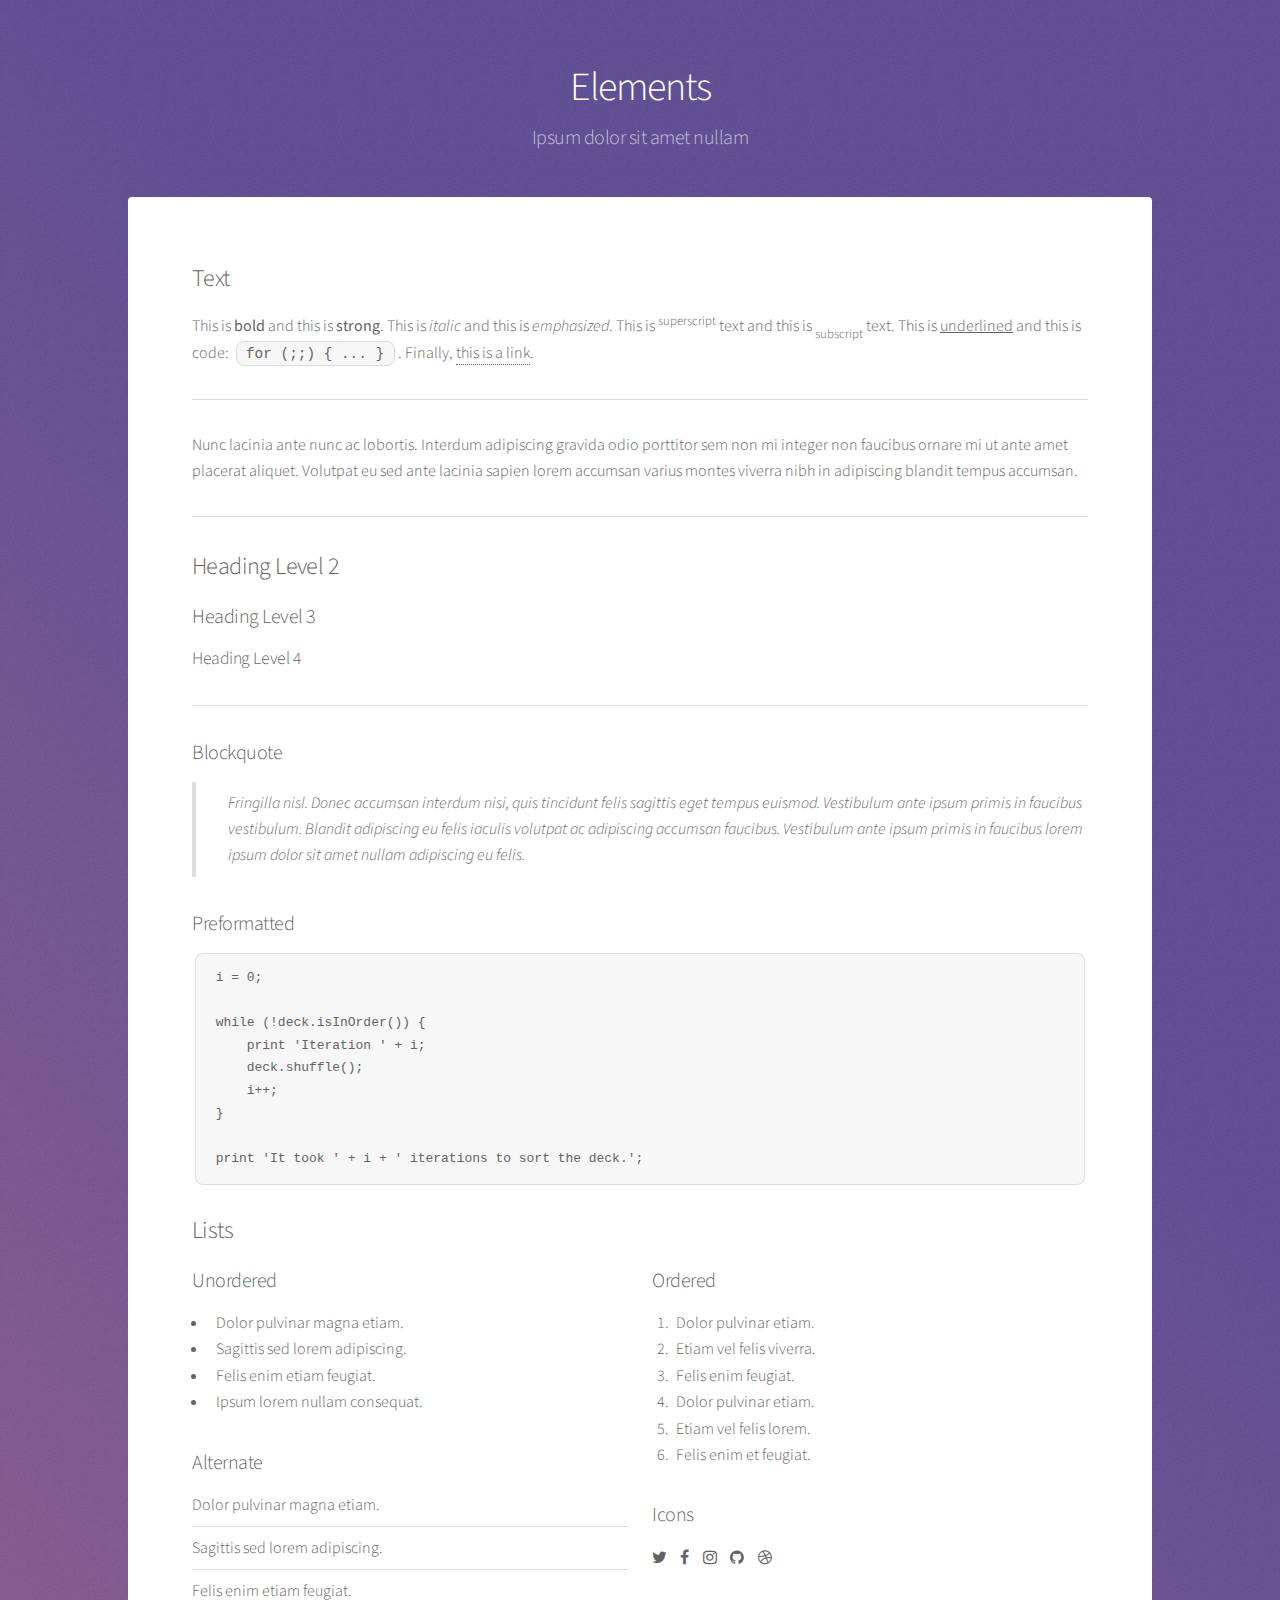
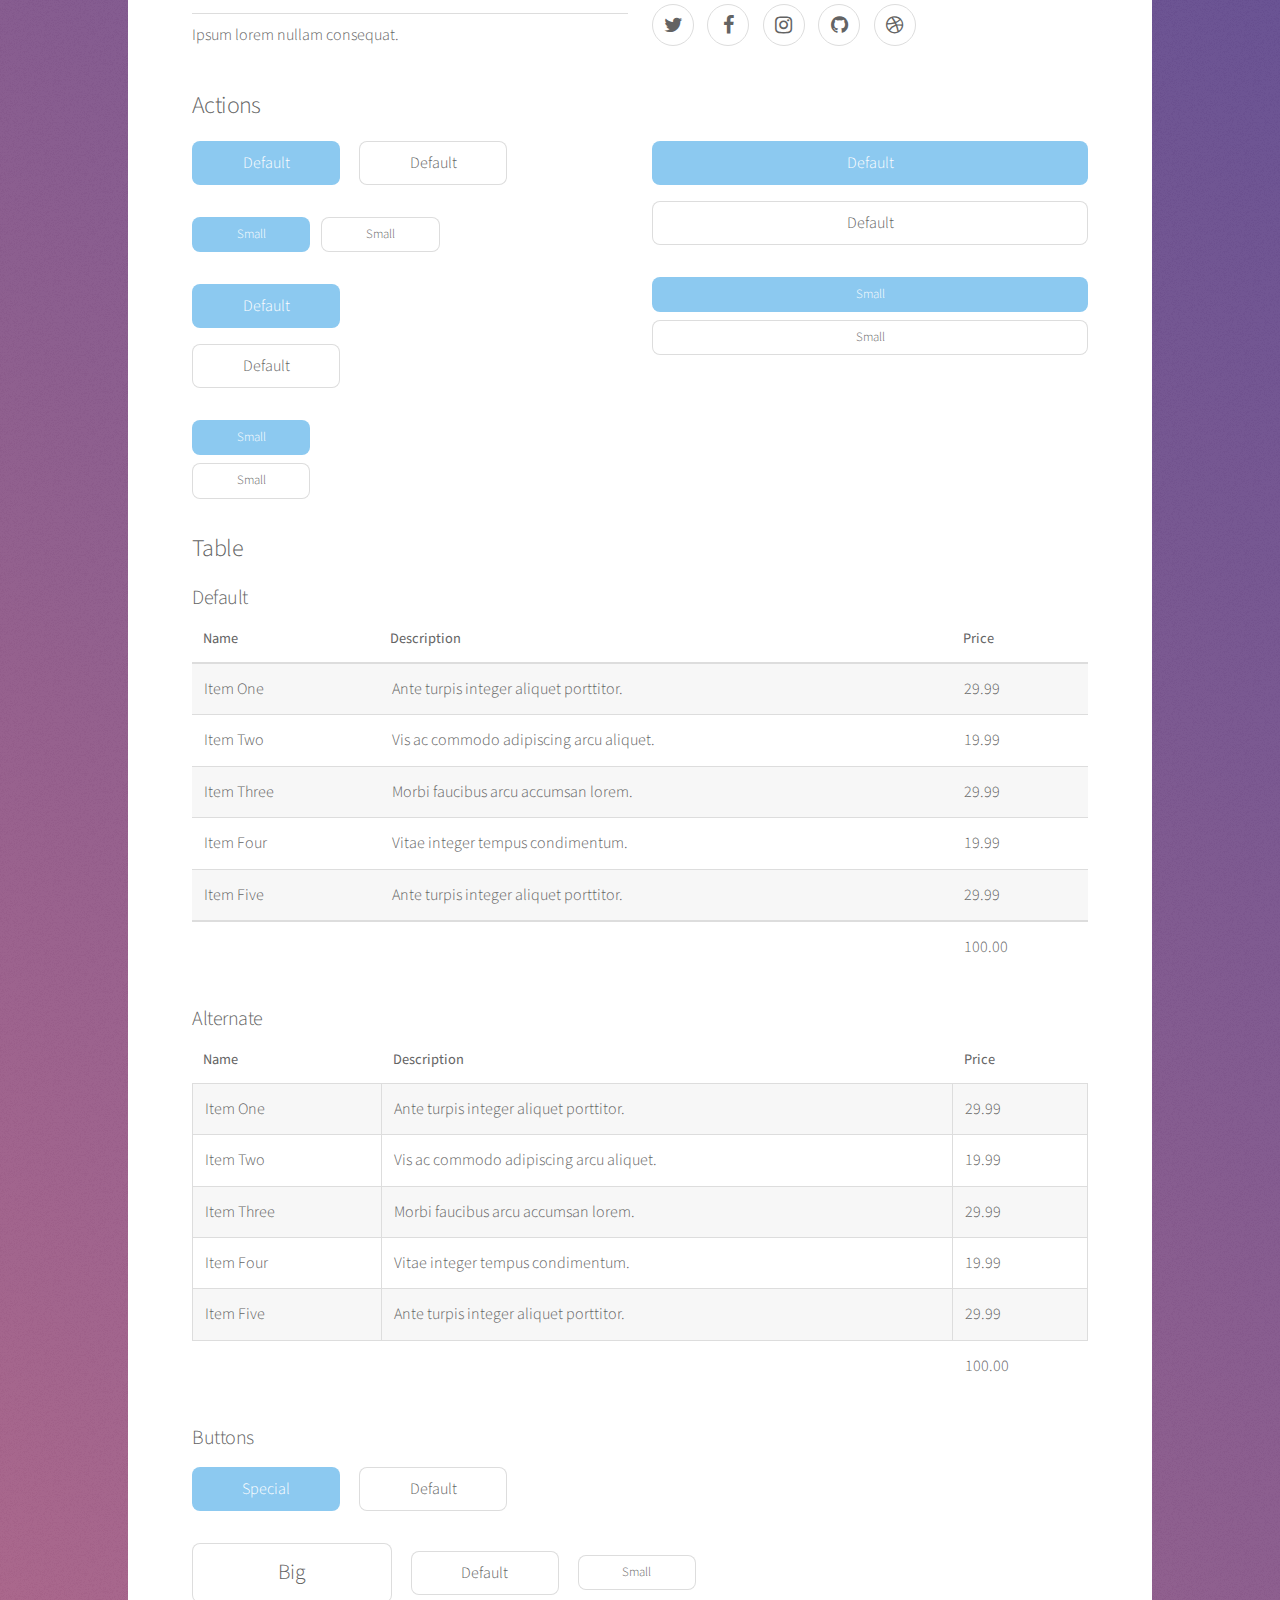
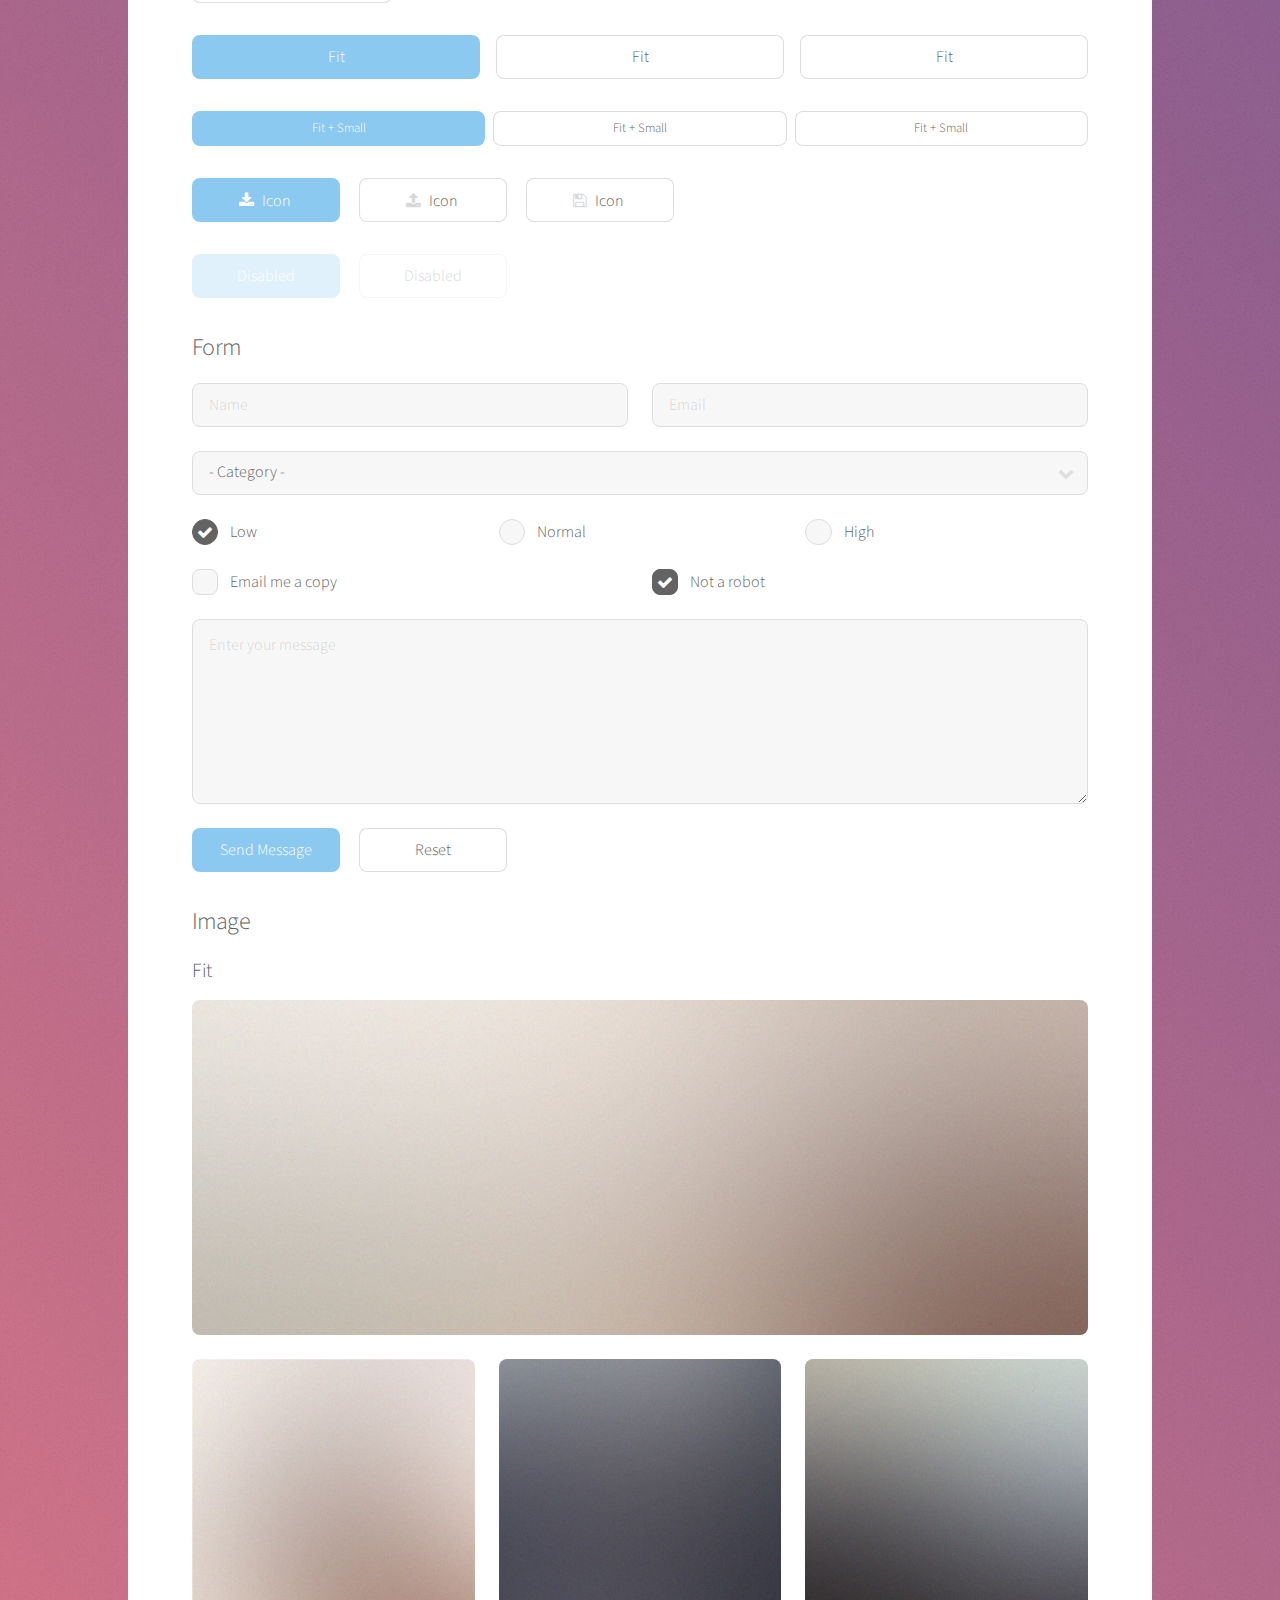
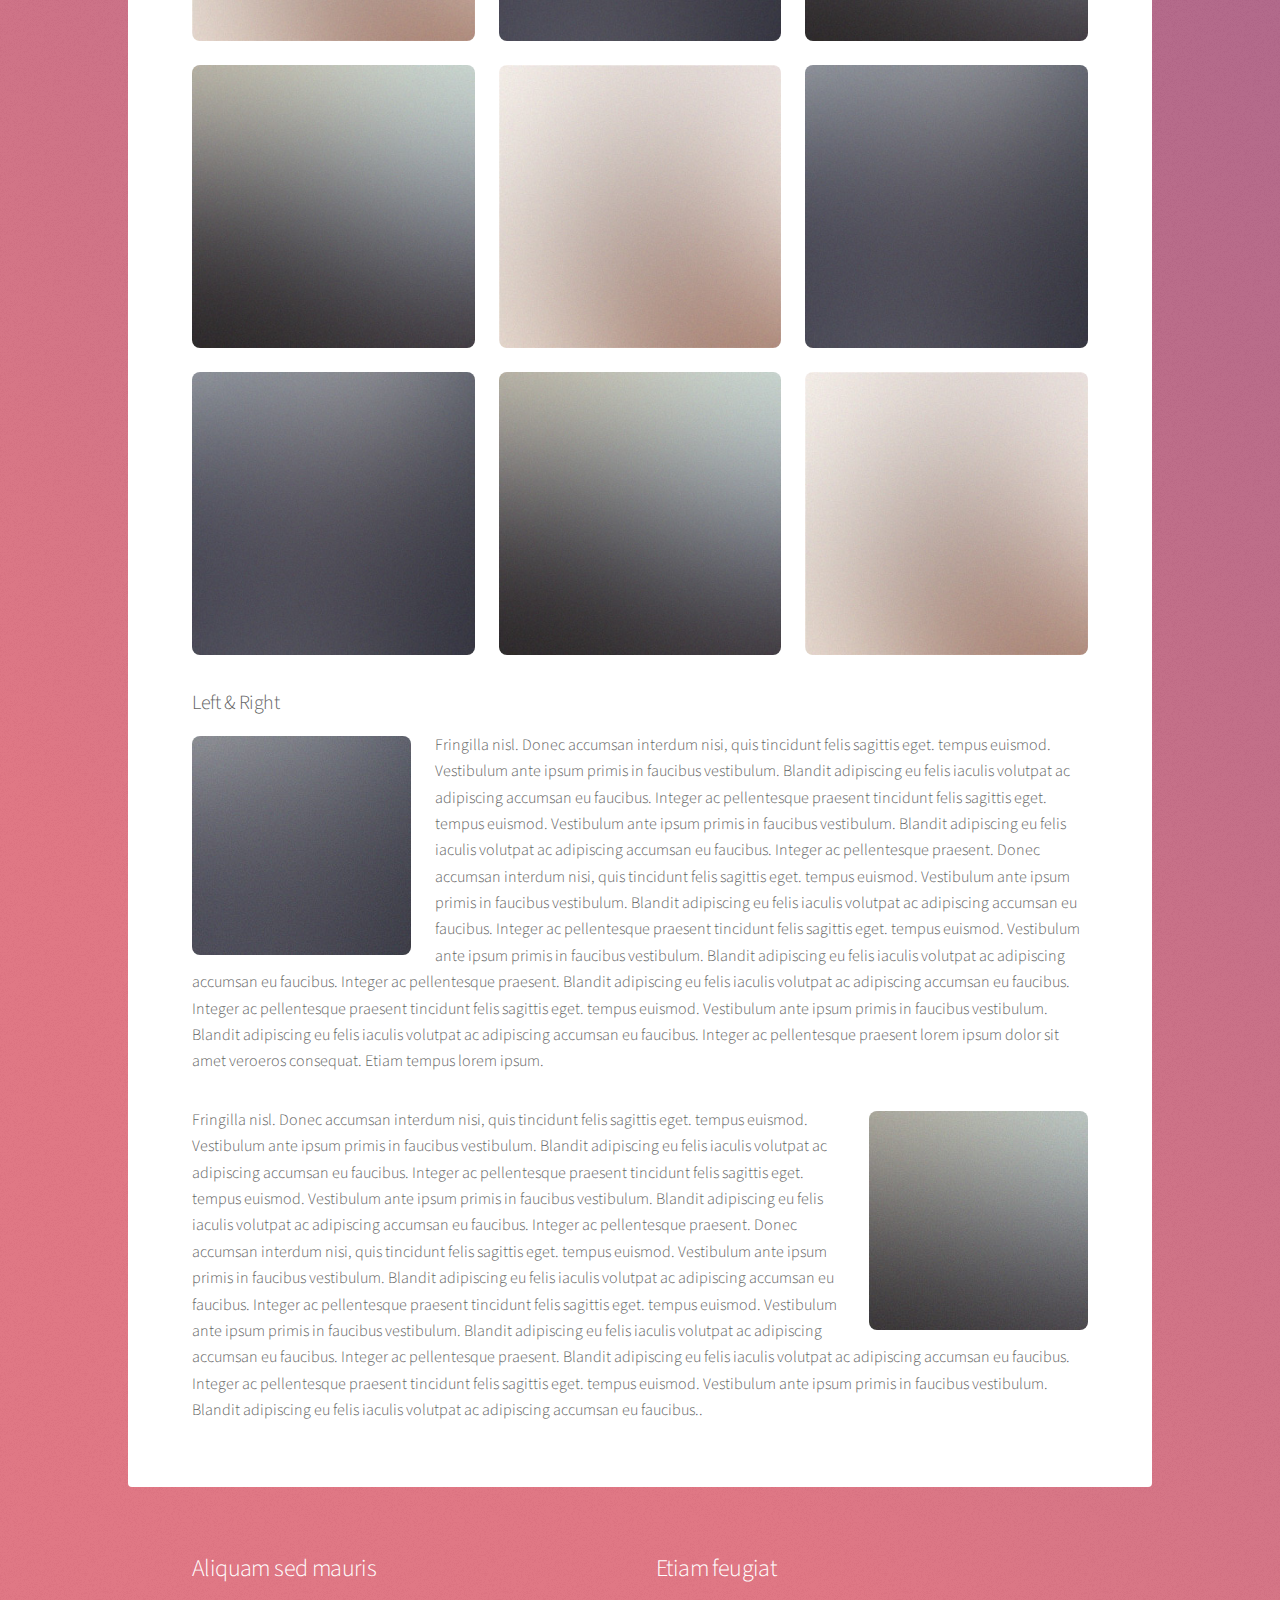
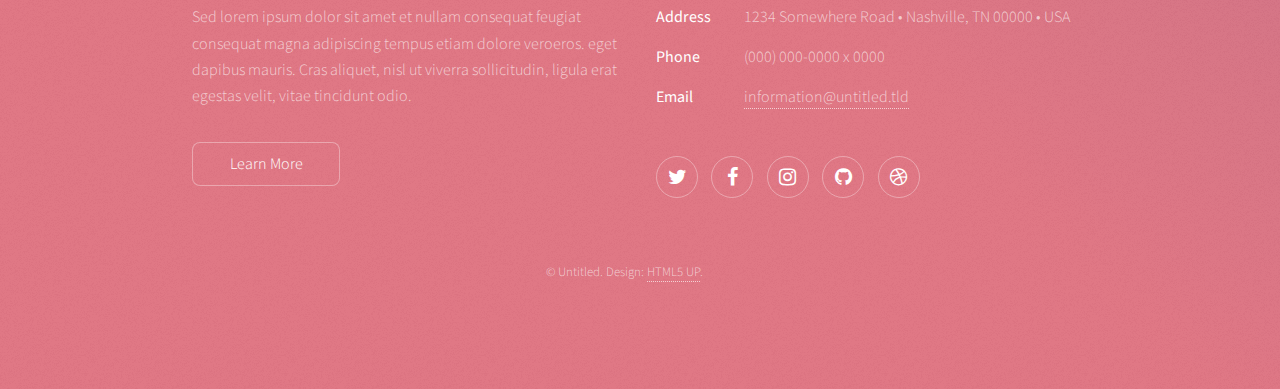
<file: hub/elements.html>
<!DOCTYPE HTML>
<!--
	Stellar by HTML5 UP
	html5up.net | @ajlkn
	Free for personal and commercial use under the CCA 3.0 license (html5up.net/license)
-->
<html>
	<head>
		<title>Elements - Stellar by HTML5 UP</title>
		<meta charset="utf-8" />
		<meta name="viewport" content="width=device-width, initial-scale=1" />
		<!--[if lte IE 8]><script src="assets/js/ie/html5shiv.js"></script><![endif]-->
		<link rel="stylesheet" href="assets/css/main.css" />
		<!--[if lte IE 9]><link rel="stylesheet" href="assets/css/ie9.css" /><![endif]-->
		<!--[if lte IE 8]><link rel="stylesheet" href="assets/css/ie8.css" /><![endif]-->
	</head>
	<body>

		<!-- Wrapper -->
			<div id="wrapper">

				<!-- Header -->
					<header id="header">
						<h1>Elements</h1>
						<p>Ipsum dolor sit amet nullam</p>
					</header>

				<!-- Main -->
					<div id="main">

						<!-- Content -->
							<section id="content" class="main">

								<!-- Text -->
									<section>
										<h2>Text</h2>
										<p>This is <b>bold</b> and this is <strong>strong</strong>. This is <i>italic</i> and this is <em>emphasized</em>.
										This is <sup>superscript</sup> text and this is <sub>subscript</sub> text.
										This is <u>underlined</u> and this is code: <code>for (;;) { ... }</code>. Finally, <a href="#">this is a link</a>.</p>
										<hr />
										<p>Nunc lacinia ante nunc ac lobortis. Interdum adipiscing gravida odio porttitor sem non mi integer non faucibus ornare mi ut ante amet placerat aliquet. Volutpat eu sed ante lacinia sapien lorem accumsan varius montes viverra nibh in adipiscing blandit tempus accumsan.</p>
										<hr />
										<h2>Heading Level 2</h2>
										<h3>Heading Level 3</h3>
										<h4>Heading Level 4</h4>
										<hr />
										<h3>Blockquote</h3>
										<blockquote>Fringilla nisl. Donec accumsan interdum nisi, quis tincidunt felis sagittis eget tempus euismod. Vestibulum ante ipsum primis in faucibus vestibulum. Blandit adipiscing eu felis iaculis volutpat ac adipiscing accumsan faucibus. Vestibulum ante ipsum primis in faucibus lorem ipsum dolor sit amet nullam adipiscing eu felis.</blockquote>
										<h3>Preformatted</h3>
										<pre><code>i = 0;

while (!deck.isInOrder()) {
    print 'Iteration ' + i;
    deck.shuffle();
    i++;
}

print 'It took ' + i + ' iterations to sort the deck.';</code></pre>
									</section>

								<!-- Lists -->
									<section>
										<h2>Lists</h2>
										<div class="row">
											<div class="6u 12u$(medium)">
												<h3>Unordered</h3>
												<ul>
													<li>Dolor pulvinar magna etiam.</li>
													<li>Sagittis sed lorem adipiscing.</li>
													<li>Felis enim etiam feugiat.</li>
													<li>Ipsum lorem nullam consequat.</li>
												</ul>
												<h3>Alternate</h3>
												<ul class="alt">
													<li>Dolor pulvinar magna etiam.</li>
													<li>Sagittis sed lorem adipiscing.</li>
													<li>Felis enim etiam feugiat.</li>
													<li>Ipsum lorem nullam consequat.</li>
												</ul>
											</div>
											<div class="6u$ 12u$(medium)">
												<h3>Ordered</h3>
												<ol>
													<li>Dolor pulvinar etiam.</li>
													<li>Etiam vel felis viverra.</li>
													<li>Felis enim feugiat.</li>
													<li>Dolor pulvinar etiam.</li>
													<li>Etiam vel felis lorem.</li>
													<li>Felis enim et feugiat.</li>
												</ol>
												<h3>Icons</h3>
												<ul class="icons">
													<li><a href="#" class="icon fa-twitter"><span class="label">Twitter</span></a></li>
													<li><a href="#" class="icon fa-facebook"><span class="label">Facebook</span></a></li>
													<li><a href="#" class="icon fa-instagram"><span class="label">Instagram</span></a></li>
													<li><a href="#" class="icon fa-github"><span class="label">GitHub</span></a></li>
													<li><a href="#" class="icon fa-dribbble"><span class="label">Dribbble</span></a></li>
												</ul>
												<ul class="icons">
													<li><a href="#" class="icon alt fa-twitter"><span class="label">Twitter</span></a></li>
													<li><a href="#" class="icon alt fa-facebook"><span class="label">Facebook</span></a></li>
													<li><a href="#" class="icon alt fa-instagram"><span class="label">Instagram</span></a></li>
													<li><a href="#" class="icon alt fa-github"><span class="label">GitHub</span></a></li>
													<li><a href="#" class="icon alt fa-dribbble"><span class="label">Dribbble</span></a></li>
												</ul>
											</div>
										</div>
										<h2>Actions</h2>
										<div class="row">
											<div class="6u 12u$(medium)">
												<ul class="actions">
													<li><a href="#" class="button special">Default</a></li>
													<li><a href="#" class="button">Default</a></li>
												</ul>
												<ul class="actions small">
													<li><a href="#" class="button special small">Small</a></li>
													<li><a href="#" class="button small">Small</a></li>
												</ul>
												<ul class="actions vertical">
													<li><a href="#" class="button special">Default</a></li>
													<li><a href="#" class="button">Default</a></li>
												</ul>
												<ul class="actions vertical small">
													<li><a href="#" class="button special small">Small</a></li>
													<li><a href="#" class="button small">Small</a></li>
												</ul>
											</div>
											<div class="6u 12u$(medium)">
												<ul class="actions vertical">
													<li><a href="#" class="button special fit">Default</a></li>
													<li><a href="#" class="button fit">Default</a></li>
												</ul>
												<ul class="actions vertical small">
													<li><a href="#" class="button special small fit">Small</a></li>
													<li><a href="#" class="button small fit">Small</a></li>
												</ul>
											</div>
										</div>
									</section>

								<!-- Table -->
									<section>
										<h2>Table</h2>
										<h3>Default</h3>
										<div class="table-wrapper">
											<table>
												<thead>
													<tr>
														<th>Name</th>
														<th>Description</th>
														<th>Price</th>
													</tr>
												</thead>
												<tbody>
													<tr>
														<td>Item One</td>
														<td>Ante turpis integer aliquet porttitor.</td>
														<td>29.99</td>
													</tr>
													<tr>
														<td>Item Two</td>
														<td>Vis ac commodo adipiscing arcu aliquet.</td>
														<td>19.99</td>
													</tr>
													<tr>
														<td>Item Three</td>
														<td> Morbi faucibus arcu accumsan lorem.</td>
														<td>29.99</td>
													</tr>
													<tr>
														<td>Item Four</td>
														<td>Vitae integer tempus condimentum.</td>
														<td>19.99</td>
													</tr>
													<tr>
														<td>Item Five</td>
														<td>Ante turpis integer aliquet porttitor.</td>
														<td>29.99</td>
													</tr>
												</tbody>
												<tfoot>
													<tr>
														<td colspan="2"></td>
														<td>100.00</td>
													</tr>
												</tfoot>
											</table>
										</div>

										<h3>Alternate</h3>
										<div class="table-wrapper">
											<table class="alt">
												<thead>
													<tr>
														<th>Name</th>
														<th>Description</th>
														<th>Price</th>
													</tr>
												</thead>
												<tbody>
													<tr>
														<td>Item One</td>
														<td>Ante turpis integer aliquet porttitor.</td>
														<td>29.99</td>
													</tr>
													<tr>
														<td>Item Two</td>
														<td>Vis ac commodo adipiscing arcu aliquet.</td>
														<td>19.99</td>
													</tr>
													<tr>
														<td>Item Three</td>
														<td> Morbi faucibus arcu accumsan lorem.</td>
														<td>29.99</td>
													</tr>
													<tr>
														<td>Item Four</td>
														<td>Vitae integer tempus condimentum.</td>
														<td>19.99</td>
													</tr>
													<tr>
														<td>Item Five</td>
														<td>Ante turpis integer aliquet porttitor.</td>
														<td>29.99</td>
													</tr>
												</tbody>
												<tfoot>
													<tr>
														<td colspan="2"></td>
														<td>100.00</td>
													</tr>
												</tfoot>
											</table>
										</div>
									</section>

								<!-- Buttons -->
									<section>
										<h3>Buttons</h3>
										<ul class="actions">
											<li><a href="#" class="button special">Special</a></li>
											<li><a href="#" class="button">Default</a></li>
										</ul>
										<ul class="actions">
											<li><a href="#" class="button big">Big</a></li>
											<li><a href="#" class="button">Default</a></li>
											<li><a href="#" class="button small">Small</a></li>
										</ul>
										<ul class="actions fit">
											<li><a href="#" class="button special fit">Fit</a></li>
											<li><a href="#" class="button fit">Fit</a></li>
											<li><a href="#" class="button fit">Fit</a></li>
										</ul>
										<ul class="actions fit small">
											<li><a href="#" class="button special fit small">Fit + Small</a></li>
											<li><a href="#" class="button fit small">Fit + Small</a></li>
											<li><a href="#" class="button fit small">Fit + Small</a></li>
										</ul>
										<ul class="actions">
											<li><a href="#" class="button special icon fa-download">Icon</a></li>
											<li><a href="#" class="button icon fa-upload">Icon</a></li>
											<li><a href="#" class="button icon fa-save">Icon</a></li>
										</ul>
										<ul class="actions">
											<li><span class="button special disabled">Disabled</span></li>
											<li><span class="button disabled">Disabled</span></li>
										</ul>
									</section>

								<!-- Form -->
									<section>
										<h2>Form</h2>
										<form method="post" action="#">
											<div class="row uniform">
												<div class="6u 12u$(xsmall)">
													<input type="text" name="demo-name" id="demo-name" value="" placeholder="Name" />
												</div>
												<div class="6u$ 12u$(xsmall)">
													<input type="email" name="demo-email" id="demo-email" value="" placeholder="Email" />
												</div>
												<div class="12u$">
													<div class="select-wrapper">
														<select name="demo-category" id="demo-category">
															<option value="">- Category -</option>
															<option value="1">Manufacturing</option>
															<option value="1">Shipping</option>
															<option value="1">Administration</option>
															<option value="1">Human Resources</option>
														</select>
													</div>
												</div>
												<div class="4u 12u$(small)">
													<input type="radio" id="demo-priority-low" name="demo-priority" checked>
													<label for="demo-priority-low">Low</label>
												</div>
												<div class="4u 12u$(small)">
													<input type="radio" id="demo-priority-normal" name="demo-priority">
													<label for="demo-priority-normal">Normal</label>
												</div>
												<div class="4u$ 12u$(small)">
													<input type="radio" id="demo-priority-high" name="demo-priority">
													<label for="demo-priority-high">High</label>
												</div>
												<div class="6u 12u$(small)">
													<input type="checkbox" id="demo-copy" name="demo-copy">
													<label for="demo-copy">Email me a copy</label>
												</div>
												<div class="6u$ 12u$(small)">
													<input type="checkbox" id="demo-human" name="demo-human" checked>
													<label for="demo-human">Not a robot</label>
												</div>
												<div class="12u$">
													<textarea name="demo-message" id="demo-message" placeholder="Enter your message" rows="6"></textarea>
												</div>
												<div class="12u$">
													<ul class="actions">
														<li><input type="submit" value="Send Message" class="special" /></li>
														<li><input type="reset" value="Reset" /></li>
													</ul>
												</div>
											</div>
										</form>
									</section>

								<!-- Image -->
									<section>
										<h2>Image</h2>
										<h3>Fit</h3>
										<div class="box alt">
											<div class="row uniform">
												<div class="12u$"><span class="image fit"><img src="images/pic04.jpg" alt="" /></span></div>
												<div class="4u"><span class="image fit"><img src="images/pic01.jpg" alt="" /></span></div>
												<div class="4u"><span class="image fit"><img src="images/pic02.jpg" alt="" /></span></div>
												<div class="4u$"><span class="image fit"><img src="images/pic03.jpg" alt="" /></span></div>
												<div class="4u"><span class="image fit"><img src="images/pic03.jpg" alt="" /></span></div>
												<div class="4u"><span class="image fit"><img src="images/pic01.jpg" alt="" /></span></div>
												<div class="4u$"><span class="image fit"><img src="images/pic02.jpg" alt="" /></span></div>
												<div class="4u"><span class="image fit"><img src="images/pic02.jpg" alt="" /></span></div>
												<div class="4u"><span class="image fit"><img src="images/pic03.jpg" alt="" /></span></div>
												<div class="4u$"><span class="image fit"><img src="images/pic01.jpg" alt="" /></span></div>
											</div>
										</div>
										<h3>Left &amp; Right</h3>
										<p><span class="image left"><img src="images/pic05.jpg" alt="" /></span>Fringilla nisl. Donec accumsan interdum nisi, quis tincidunt felis sagittis eget. tempus euismod. Vestibulum ante ipsum primis in faucibus vestibulum. Blandit adipiscing eu felis iaculis volutpat ac adipiscing accumsan eu faucibus. Integer ac pellentesque praesent tincidunt felis sagittis eget. tempus euismod. Vestibulum ante ipsum primis in faucibus vestibulum. Blandit adipiscing eu felis iaculis volutpat ac adipiscing accumsan eu faucibus. Integer ac pellentesque praesent. Donec accumsan interdum nisi, quis tincidunt felis sagittis eget. tempus euismod. Vestibulum ante ipsum primis in faucibus vestibulum. Blandit adipiscing eu felis iaculis volutpat ac adipiscing accumsan eu faucibus. Integer ac pellentesque praesent tincidunt felis sagittis eget. tempus euismod. Vestibulum ante ipsum primis in faucibus vestibulum. Blandit adipiscing eu felis iaculis volutpat ac adipiscing accumsan eu faucibus. Integer ac pellentesque praesent. Blandit adipiscing eu felis iaculis volutpat ac adipiscing accumsan eu faucibus. Integer ac pellentesque praesent tincidunt felis sagittis eget. tempus euismod. Vestibulum ante ipsum primis in faucibus vestibulum. Blandit adipiscing eu felis iaculis volutpat ac adipiscing accumsan eu faucibus. Integer ac pellentesque praesent lorem ipsum dolor sit amet veroeros consequat. Etiam tempus lorem ipsum.</p>
										<p><span class="image right"><img src="images/pic06.jpg" alt="" /></span>Fringilla nisl. Donec accumsan interdum nisi, quis tincidunt felis sagittis eget. tempus euismod. Vestibulum ante ipsum primis in faucibus vestibulum. Blandit adipiscing eu felis iaculis volutpat ac adipiscing accumsan eu faucibus. Integer ac pellentesque praesent tincidunt felis sagittis eget. tempus euismod. Vestibulum ante ipsum primis in faucibus vestibulum. Blandit adipiscing eu felis iaculis volutpat ac adipiscing accumsan eu faucibus. Integer ac pellentesque praesent. Donec accumsan interdum nisi, quis tincidunt felis sagittis eget. tempus euismod. Vestibulum ante ipsum primis in faucibus vestibulum. Blandit adipiscing eu felis iaculis volutpat ac adipiscing accumsan eu faucibus. Integer ac pellentesque praesent tincidunt felis sagittis eget. tempus euismod. Vestibulum ante ipsum primis in faucibus vestibulum. Blandit adipiscing eu felis iaculis volutpat ac adipiscing accumsan eu faucibus. Integer ac pellentesque praesent. Blandit adipiscing eu felis iaculis volutpat ac adipiscing accumsan eu faucibus. Integer ac pellentesque praesent tincidunt felis sagittis eget. tempus euismod. Vestibulum ante ipsum primis in faucibus vestibulum. Blandit adipiscing eu felis iaculis volutpat ac adipiscing accumsan eu faucibus..</p>
									</section>

							</section>

					</div>

				<!-- Footer -->
					<footer id="footer">
						<section>
							<h2>Aliquam sed mauris</h2>
							<p>Sed lorem ipsum dolor sit amet et nullam consequat feugiat consequat magna adipiscing tempus etiam dolore veroeros. eget dapibus mauris. Cras aliquet, nisl ut viverra sollicitudin, ligula erat egestas velit, vitae tincidunt odio.</p>
							<ul class="actions">
								<li><a href="#" class="button">Learn More</a></li>
							</ul>
						</section>
						<section>
							<h2>Etiam feugiat</h2>
							<dl class="alt">
								<dt>Address</dt>
								<dd>1234 Somewhere Road &bull; Nashville, TN 00000 &bull; USA</dd>
								<dt>Phone</dt>
								<dd>(000) 000-0000 x 0000</dd>
								<dt>Email</dt>
								<dd><a href="#">information@untitled.tld</a></dd>
							</dl>
							<ul class="icons">
								<li><a href="#" class="icon fa-twitter alt"><span class="label">Twitter</span></a></li>
								<li><a href="#" class="icon fa-facebook alt"><span class="label">Facebook</span></a></li>
								<li><a href="#" class="icon fa-instagram alt"><span class="label">Instagram</span></a></li>
								<li><a href="#" class="icon fa-github alt"><span class="label">GitHub</span></a></li>
								<li><a href="#" class="icon fa-dribbble alt"><span class="label">Dribbble</span></a></li>
							</ul>
						</section>
						<p class="copyright">&copy; Untitled. Design: <a href="https://html5up.net">HTML5 UP</a>.</p>
					</footer>

			</div>

		<!-- Scripts -->
			<script src="assets/js/jquery.min.js"></script>
			<script src="assets/js/jquery.scrollex.min.js"></script>
			<script src="assets/js/jquery.scrolly.min.js"></script>
			<script src="assets/js/skel.min.js"></script>
			<script src="assets/js/util.js"></script>
			<!--[if lte IE 8]><script src="assets/js/ie/respond.min.js"></script><![endif]-->
			<script src="assets/js/main.js"></script>

	</body>
</html>
</file>
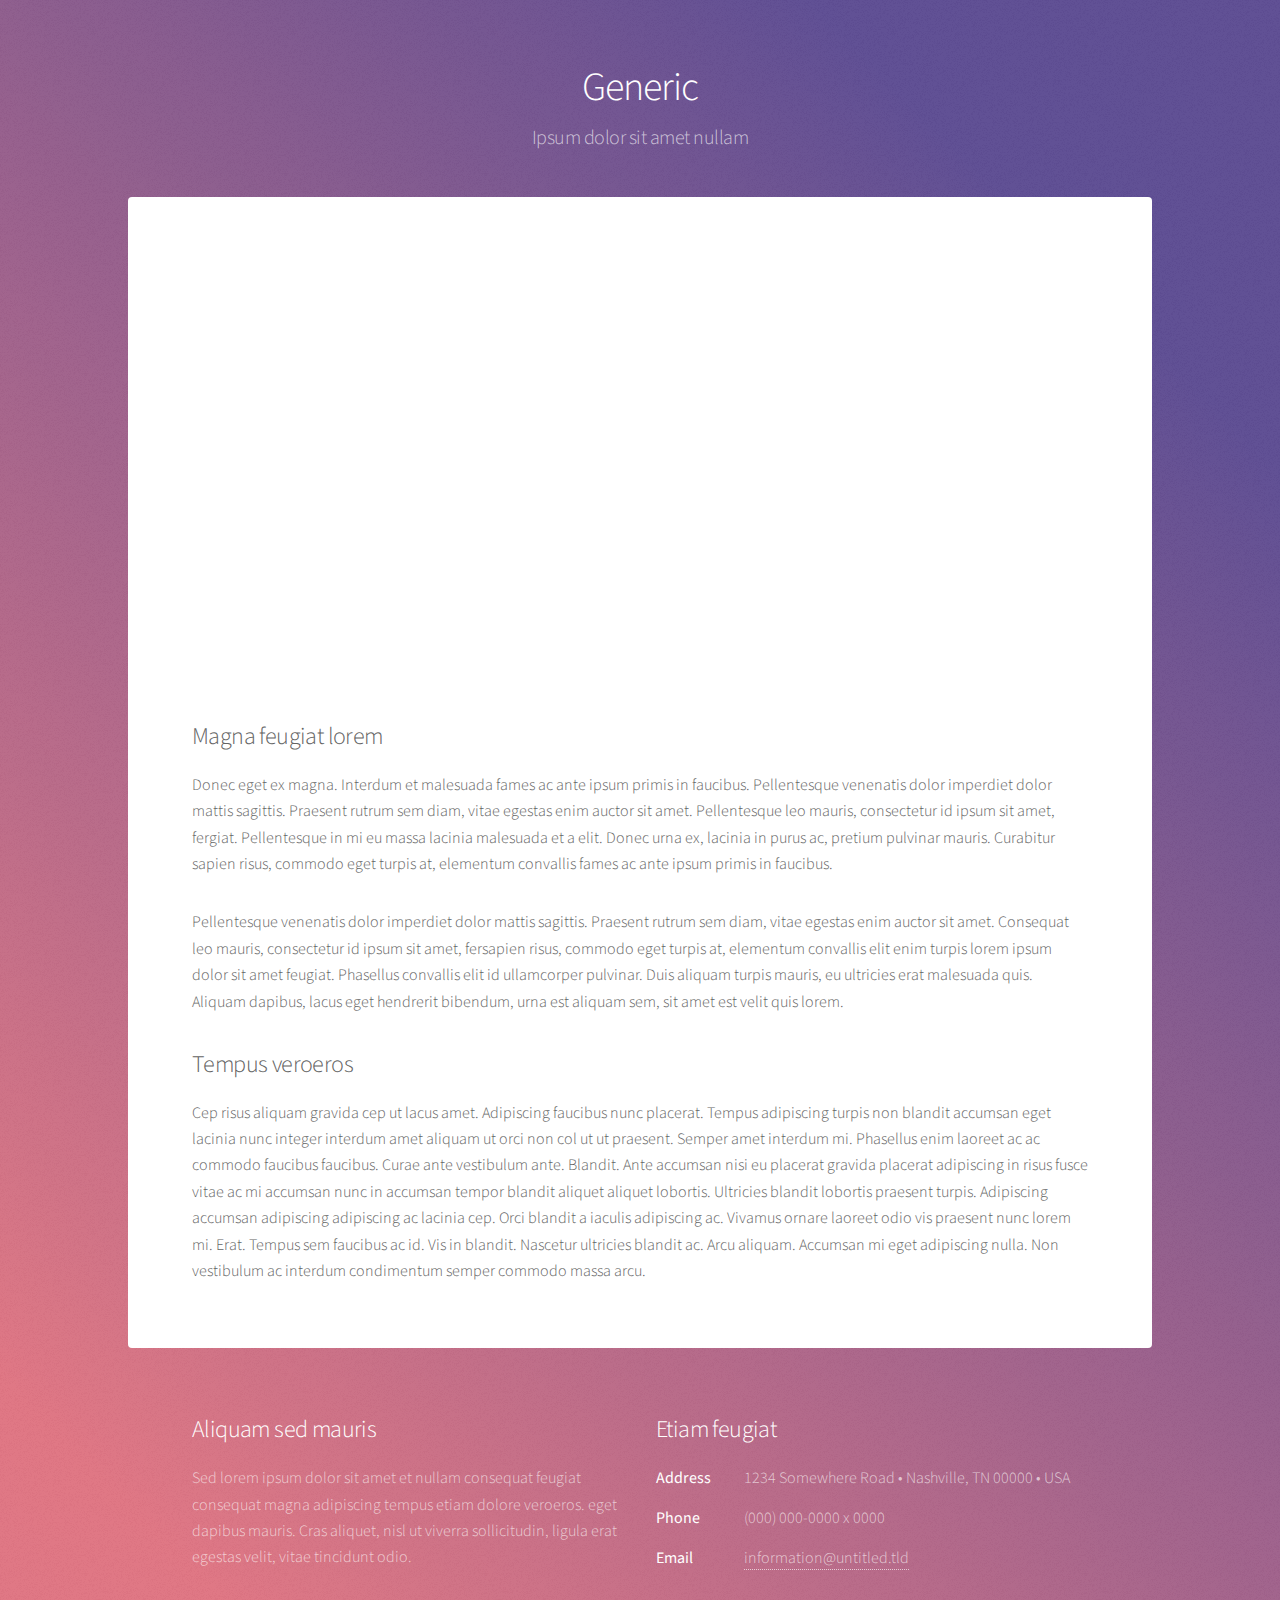
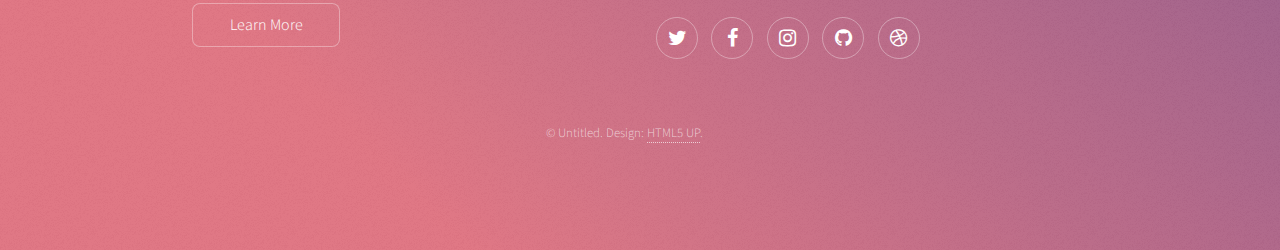
<file: hub/generic.html>
<!DOCTYPE HTML>
<!--
	Stellar by HTML5 UP
	html5up.net | @ajlkn
	Free for personal and commercial use under the CCA 3.0 license (html5up.net/license)
-->
<html>
	<head>
		<title>Generic - Stellar by HTML5 UP</title>
		<meta charset="utf-8" />
		<meta name="viewport" content="width=device-width, initial-scale=1" />
		<!--[if lte IE 8]><script src="assets/js/ie/html5shiv.js"></script><![endif]-->
		<link rel="stylesheet" href="assets/css/main.css" />
		<!--[if lte IE 9]><link rel="stylesheet" href="assets/css/ie9.css" /><![endif]-->
		<!--[if lte IE 8]><link rel="stylesheet" href="assets/css/ie8.css" /><![endif]-->
	</head>
	<body>

		<!-- Wrapper -->
			<div id="wrapper">

				<!-- Header -->
					<header id="header">
						<h1>Generic</h1>
						<p>Ipsum dolor sit amet nullam</p>
					</header>

				<!-- Main -->
					<div id="main">

						<!-- Content -->
							<section id="content" class="main">
								<span class="image main">
									<iframe
  								width="100%"
  								height="450"
  								frameborder="0" style="border:0"
  								src="https://www.google.com/maps/embed/v1/place?key=AIzaSyBaN2qlAC9Z7eZ8ctKfit_ebg6awmNrSJE&q=Space+Needle,Seattle+WA" allowfullscreen>
									</iframe>
								</span>
								<h2>Magna feugiat lorem</h2>
								<p>Donec eget ex magna. Interdum et malesuada fames ac ante ipsum primis in faucibus. Pellentesque venenatis dolor imperdiet dolor mattis sagittis. Praesent rutrum sem diam, vitae egestas enim auctor sit amet. Pellentesque leo mauris, consectetur id ipsum sit amet, fergiat. Pellentesque in mi eu massa lacinia malesuada et a elit. Donec urna ex, lacinia in purus ac, pretium pulvinar mauris. Curabitur sapien risus, commodo eget turpis at, elementum convallis fames ac ante ipsum primis in faucibus.</p>
								<p>Pellentesque venenatis dolor imperdiet dolor mattis sagittis. Praesent rutrum sem diam, vitae egestas enim auctor sit amet. Consequat leo mauris, consectetur id ipsum sit amet, fersapien risus, commodo eget turpis at, elementum convallis elit enim turpis lorem ipsum dolor sit amet feugiat. Phasellus convallis elit id ullamcorper pulvinar. Duis aliquam turpis mauris, eu ultricies erat malesuada quis. Aliquam dapibus, lacus eget hendrerit bibendum, urna est aliquam sem, sit amet est velit quis lorem.</p>
								<h2>Tempus veroeros</h2>
								<p>Cep risus aliquam gravida cep ut lacus amet. Adipiscing faucibus nunc placerat. Tempus adipiscing turpis non blandit accumsan eget lacinia nunc integer interdum amet aliquam ut orci non col ut ut praesent. Semper amet interdum mi. Phasellus enim laoreet ac ac commodo faucibus faucibus. Curae ante vestibulum ante. Blandit. Ante accumsan nisi eu placerat gravida placerat adipiscing in risus fusce vitae ac mi accumsan nunc in accumsan tempor blandit aliquet aliquet lobortis. Ultricies blandit lobortis praesent turpis. Adipiscing accumsan adipiscing adipiscing ac lacinia cep. Orci blandit a iaculis adipiscing ac. Vivamus ornare laoreet odio vis praesent nunc lorem mi. Erat. Tempus sem faucibus ac id. Vis in blandit. Nascetur ultricies blandit ac. Arcu aliquam. Accumsan mi eget adipiscing nulla. Non vestibulum ac interdum condimentum semper commodo massa arcu.</p>
							</section>

					</div>

				<!-- Footer -->
					<footer id="footer">
						<section>
							<h2>Aliquam sed mauris</h2>
							<p>Sed lorem ipsum dolor sit amet et nullam consequat feugiat consequat magna adipiscing tempus etiam dolore veroeros. eget dapibus mauris. Cras aliquet, nisl ut viverra sollicitudin, ligula erat egestas velit, vitae tincidunt odio.</p>
							<ul class="actions">
								<li><a href="#" class="button">Learn More</a></li>
							</ul>
						</section>
						<section>
							<h2>Etiam feugiat</h2>
							<dl class="alt">
								<dt>Address</dt>
								<dd>1234 Somewhere Road &bull; Nashville, TN 00000 &bull; USA</dd>
								<dt>Phone</dt>
								<dd>(000) 000-0000 x 0000</dd>
								<dt>Email</dt>
								<dd><a href="#">information@untitled.tld</a></dd>
							</dl>
							<ul class="icons">
								<li><a href="#" class="icon fa-twitter alt"><span class="label">Twitter</span></a></li>
								<li><a href="#" class="icon fa-facebook alt"><span class="label">Facebook</span></a></li>
								<li><a href="#" class="icon fa-instagram alt"><span class="label">Instagram</span></a></li>
								<li><a href="#" class="icon fa-github alt"><span class="label">GitHub</span></a></li>
								<li><a href="#" class="icon fa-dribbble alt"><span class="label">Dribbble</span></a></li>
							</ul>
						</section>
						<p class="copyright">&copy; Untitled. Design: <a href="https://html5up.net">HTML5 UP</a>.</p>
					</footer>

			</div>

		<!-- Scripts -->
			<script src="assets/js/jquery.min.js"></script>
			<script src="assets/js/jquery.scrollex.min.js"></script>
			<script src="assets/js/jquery.scrolly.min.js"></script>
			<script src="assets/js/skel.min.js"></script>
			<script src="assets/js/util.js"></script>
			<!--[if lte IE 8]><script src="assets/js/ie/respond.min.js"></script><![endif]-->
			<script src="assets/js/main.js"></script>

	</body>
</html>
</file>
<file: hub/assets/css/ie9.css>
/*
	Stellar by HTML5 UP
	html5up.net | @ajlkn
	Free for personal and commercial use under the CCA 3.0 license (html5up.net/license)
*/

/* Spotlight */

	.spotlight:after {
		content: '';
		display: block;
		clear: both;
	}

	.spotlight .content {
		float: left;
		width: 60%;
	}

	.spotlight .image {
		float: left;
	}

/* Features */

	.features:after {
		content: '';
		display: block;
		clear: both;
	}

	.features li {
		float: left;
	}

/* Statistics */

	.statistics {
		display: inline-block;
		width: auto;
	}

		.statistics:after {
			content: '';
			display: block;
			clear: both;
		}

		.statistics li {
			float: left;
			padding: 1.5em 2.5em;
		}

/* Footer */

	#footer > * {
		float: left;
	}

	#footer .copyright {
		clear: both;
	}
</file>
<file: hub/assets/css/ie8.css>
/*
	Stellar by HTML5 UP
	html5up.net | @ajlkn
	Free for personal and commercial use under the CCA 3.0 license (html5up.net/license)
*/

/* Type */

	body {
		color: #ffffff;
	}

/* Button */

	.button {
		position: relative;
		border: solid 1px !important;
	}

		.button.special {
			border: none !important;
		}

/* Icon */

	.icon.major {
		-ms-behavior: url("assets/js/ie/PIE.htc");
	}

		.icon.major:before {
			font-size: 4em;
			border: 0;
		}

/* Spotlight */

	.spotlight .image {
		position: relative;
		-ms-behavior: url("assets/js/ie/PIE.htc");
	}

		.spotlight .image img {
			position: relative;
			-ms-behavior: url("assets/js/ie/PIE.htc");
		}

/* Features */

	.features li {
		width: 29%;
	}

/* Footer */

	#footer > * {
		width: 50%;
		margin-left: 0;
	}

/* Main */

	#main > .main > .image.main:first-child {
		margin-top: 0;
		margin-left: 0;
		width: 100%;
	}
</file>
<file: hub/assets/css/main.css>
@import url(font-awesome.min.css);
@import "https://fonts.googleapis.com/css?family=Source+Sans+Pro:300,400";

/*
	Stellar by HTML5 UP
	html5up.net | @ajlkn
	Free for personal and commercial use under the CCA 3.0 license (html5up.net/license)
*/

/* Reset */

	html, body, div, span, applet, object, iframe, h1, h2, h3, h4, h5, h6, p, blockquote, pre, a, abbr, acronym, address, big, cite, code, del, dfn, em, img, ins, kbd, q, s, samp, small, strike, strong, sub, sup, tt, var, b, u, i, center, dl, dt, dd, ol, ul, li, fieldset, form, label, legend, table, caption, tbody, tfoot, thead, tr, th, td, article, aside, canvas, details, embed, figure, figcaption, footer, header, hgroup, menu, nav, output, ruby, section, summary, time, mark, audio, video {
		margin: 0;
		padding: 0;
		border: 0;
		font-size: 100%;
		font: inherit;
		vertical-align: baseline;
	}

	article, aside, details, figcaption, figure, footer, header, hgroup, menu, nav, section {
		display: block;
	}

	body {
		line-height: 1;
	}

	ol, ul {
		list-style: none;
	}

	blockquote, q {
		quotes: none;
	}

	blockquote:before, blockquote:after, q:before, q:after {
		content: '';
		content: none;
	}

	table {
		border-collapse: collapse;
		border-spacing: 0;
	}

	body {
		-webkit-text-size-adjust: none;
	}

/* Box Model */

	*, *:before, *:after {
		-moz-box-sizing: border-box;
		-webkit-box-sizing: border-box;
		box-sizing: border-box;
	}

/* Grid */

	.row {
		border-bottom: solid 1px transparent;
		-moz-box-sizing: border-box;
		-webkit-box-sizing: border-box;
		box-sizing: border-box;
	}

	.row > * {
		float: left;
		-moz-box-sizing: border-box;
		-webkit-box-sizing: border-box;
		box-sizing: border-box;
	}

	.row:after, .row:before {
		content: '';
		display: block;
		clear: both;
		height: 0;
	}

	.row.uniform > * > :first-child {
		margin-top: 0;
	}

	.row.uniform > * > :last-child {
		margin-bottom: 0;
	}

	.row.\30 \25 > * {
		padding: 0 0 0 0em;
	}

	.row.\30 \25 {
		margin: 0 0 -1px 0em;
	}

	.row.uniform.\30 \25 > * {
		padding: 0em 0 0 0em;
	}

	.row.uniform.\30 \25 {
		margin: 0em 0 -1px 0em;
	}

	.row > * {
		padding: 0 0 0 1.5em;
	}

	.row {
		margin: 0 0 -1px -1.5em;
	}

	.row.uniform > * {
		padding: 1.5em 0 0 1.5em;
	}

	.row.uniform {
		margin: -1.5em 0 -1px -1.5em;
	}

	.row.\32 00\25 > * {
		padding: 0 0 0 3em;
	}

	.row.\32 00\25 {
		margin: 0 0 -1px -3em;
	}

	.row.uniform.\32 00\25 > * {
		padding: 3em 0 0 3em;
	}

	.row.uniform.\32 00\25 {
		margin: -3em 0 -1px -3em;
	}

	.row.\31 50\25 > * {
		padding: 0 0 0 2.25em;
	}

	.row.\31 50\25 {
		margin: 0 0 -1px -2.25em;
	}

	.row.uniform.\31 50\25 > * {
		padding: 2.25em 0 0 2.25em;
	}

	.row.uniform.\31 50\25 {
		margin: -2.25em 0 -1px -2.25em;
	}

	.row.\35 0\25 > * {
		padding: 0 0 0 0.75em;
	}

	.row.\35 0\25 {
		margin: 0 0 -1px -0.75em;
	}

	.row.uniform.\35 0\25 > * {
		padding: 0.75em 0 0 0.75em;
	}

	.row.uniform.\35 0\25 {
		margin: -0.75em 0 -1px -0.75em;
	}

	.row.\32 5\25 > * {
		padding: 0 0 0 0.375em;
	}

	.row.\32 5\25 {
		margin: 0 0 -1px -0.375em;
	}

	.row.uniform.\32 5\25 > * {
		padding: 0.375em 0 0 0.375em;
	}

	.row.uniform.\32 5\25 {
		margin: -0.375em 0 -1px -0.375em;
	}

	.\31 2u, .\31 2u\24 {
		width: 100%;
		clear: none;
		margin-left: 0;
	}

	.\31 1u, .\31 1u\24 {
		width: 91.6666666667%;
		clear: none;
		margin-left: 0;
	}

	.\31 0u, .\31 0u\24 {
		width: 83.3333333333%;
		clear: none;
		margin-left: 0;
	}

	.\39 u, .\39 u\24 {
		width: 75%;
		clear: none;
		margin-left: 0;
	}

	.\38 u, .\38 u\24 {
		width: 66.6666666667%;
		clear: none;
		margin-left: 0;
	}

	.\37 u, .\37 u\24 {
		width: 58.3333333333%;
		clear: none;
		margin-left: 0;
	}

	.\36 u, .\36 u\24 {
		width: 50%;
		clear: none;
		margin-left: 0;
	}

	.\35 u, .\35 u\24 {
		width: 41.6666666667%;
		clear: none;
		margin-left: 0;
	}

	.\34 u, .\34 u\24 {
		width: 33.3333333333%;
		clear: none;
		margin-left: 0;
	}

	.\33 u, .\33 u\24 {
		width: 25%;
		clear: none;
		margin-left: 0;
	}

	.\32 u, .\32 u\24 {
		width: 16.6666666667%;
		clear: none;
		margin-left: 0;
	}

	.\31 u, .\31 u\24 {
		width: 8.3333333333%;
		clear: none;
		margin-left: 0;
	}

	.\31 2u\24 + *,
	.\31 1u\24 + *,
	.\31 0u\24 + *,
	.\39 u\24 + *,
	.\38 u\24 + *,
	.\37 u\24 + *,
	.\36 u\24 + *,
	.\35 u\24 + *,
	.\34 u\24 + *,
	.\33 u\24 + *,
	.\32 u\24 + *,
	.\31 u\24 + * {
		clear: left;
	}

	.\-11u {
		margin-left: 91.66667%;
	}

	.\-10u {
		margin-left: 83.33333%;
	}

	.\-9u {
		margin-left: 75%;
	}

	.\-8u {
		margin-left: 66.66667%;
	}

	.\-7u {
		margin-left: 58.33333%;
	}

	.\-6u {
		margin-left: 50%;
	}

	.\-5u {
		margin-left: 41.66667%;
	}

	.\-4u {
		margin-left: 33.33333%;
	}

	.\-3u {
		margin-left: 25%;
	}

	.\-2u {
		margin-left: 16.66667%;
	}

	.\-1u {
		margin-left: 8.33333%;
	}

	@media screen and (max-width: 1680px) {

		.row > * {
			padding: 0 0 0 1.5em;
		}

		.row {
			margin: 0 0 -1px -1.5em;
		}

		.row.uniform > * {
			padding: 1.5em 0 0 1.5em;
		}

		.row.uniform {
			margin: -1.5em 0 -1px -1.5em;
		}

		.row.\32 00\25 > * {
			padding: 0 0 0 3em;
		}

		.row.\32 00\25 {
			margin: 0 0 -1px -3em;
		}

		.row.uniform.\32 00\25 > * {
			padding: 3em 0 0 3em;
		}

		.row.uniform.\32 00\25 {
			margin: -3em 0 -1px -3em;
		}

		.row.\31 50\25 > * {
			padding: 0 0 0 2.25em;
		}

		.row.\31 50\25 {
			margin: 0 0 -1px -2.25em;
		}

		.row.uniform.\31 50\25 > * {
			padding: 2.25em 0 0 2.25em;
		}

		.row.uniform.\31 50\25 {
			margin: -2.25em 0 -1px -2.25em;
		}

		.row.\35 0\25 > * {
			padding: 0 0 0 0.75em;
		}

		.row.\35 0\25 {
			margin: 0 0 -1px -0.75em;
		}

		.row.uniform.\35 0\25 > * {
			padding: 0.75em 0 0 0.75em;
		}

		.row.uniform.\35 0\25 {
			margin: -0.75em 0 -1px -0.75em;
		}

		.row.\32 5\25 > * {
			padding: 0 0 0 0.375em;
		}

		.row.\32 5\25 {
			margin: 0 0 -1px -0.375em;
		}

		.row.uniform.\32 5\25 > * {
			padding: 0.375em 0 0 0.375em;
		}

		.row.uniform.\32 5\25 {
			margin: -0.375em 0 -1px -0.375em;
		}

		.\31 2u\28xlarge\29, .\31 2u\24\28xlarge\29 {
			width: 100%;
			clear: none;
			margin-left: 0;
		}

		.\31 1u\28xlarge\29, .\31 1u\24\28xlarge\29 {
			width: 91.6666666667%;
			clear: none;
			margin-left: 0;
		}

		.\31 0u\28xlarge\29, .\31 0u\24\28xlarge\29 {
			width: 83.3333333333%;
			clear: none;
			margin-left: 0;
		}

		.\39 u\28xlarge\29, .\39 u\24\28xlarge\29 {
			width: 75%;
			clear: none;
			margin-left: 0;
		}

		.\38 u\28xlarge\29, .\38 u\24\28xlarge\29 {
			width: 66.6666666667%;
			clear: none;
			margin-left: 0;
		}

		.\37 u\28xlarge\29, .\37 u\24\28xlarge\29 {
			width: 58.3333333333%;
			clear: none;
			margin-left: 0;
		}

		.\36 u\28xlarge\29, .\36 u\24\28xlarge\29 {
			width: 50%;
			clear: none;
			margin-left: 0;
		}

		.\35 u\28xlarge\29, .\35 u\24\28xlarge\29 {
			width: 41.6666666667%;
			clear: none;
			margin-left: 0;
		}

		.\34 u\28xlarge\29, .\34 u\24\28xlarge\29 {
			width: 33.3333333333%;
			clear: none;
			margin-left: 0;
		}

		.\33 u\28xlarge\29, .\33 u\24\28xlarge\29 {
			width: 25%;
			clear: none;
			margin-left: 0;
		}

		.\32 u\28xlarge\29, .\32 u\24\28xlarge\29 {
			width: 16.6666666667%;
			clear: none;
			margin-left: 0;
		}

		.\31 u\28xlarge\29, .\31 u\24\28xlarge\29 {
			width: 8.3333333333%;
			clear: none;
			margin-left: 0;
		}

		.\31 2u\24\28xlarge\29 + *,
		.\31 1u\24\28xlarge\29 + *,
		.\31 0u\24\28xlarge\29 + *,
		.\39 u\24\28xlarge\29 + *,
		.\38 u\24\28xlarge\29 + *,
		.\37 u\24\28xlarge\29 + *,
		.\36 u\24\28xlarge\29 + *,
		.\35 u\24\28xlarge\29 + *,
		.\34 u\24\28xlarge\29 + *,
		.\33 u\24\28xlarge\29 + *,
		.\32 u\24\28xlarge\29 + *,
		.\31 u\24\28xlarge\29 + * {
			clear: left;
		}

		.\-11u\28xlarge\29 {
			margin-left: 91.66667%;
		}

		.\-10u\28xlarge\29 {
			margin-left: 83.33333%;
		}

		.\-9u\28xlarge\29 {
			margin-left: 75%;
		}

		.\-8u\28xlarge\29 {
			margin-left: 66.66667%;
		}

		.\-7u\28xlarge\29 {
			margin-left: 58.33333%;
		}

		.\-6u\28xlarge\29 {
			margin-left: 50%;
		}

		.\-5u\28xlarge\29 {
			margin-left: 41.66667%;
		}

		.\-4u\28xlarge\29 {
			margin-left: 33.33333%;
		}

		.\-3u\28xlarge\29 {
			margin-left: 25%;
		}

		.\-2u\28xlarge\29 {
			margin-left: 16.66667%;
		}

		.\-1u\28xlarge\29 {
			margin-left: 8.33333%;
		}

	}

	@media screen and (max-width: 1280px) {

		.row > * {
			padding: 0 0 0 1.5em;
		}

		.row {
			margin: 0 0 -1px -1.5em;
		}

		.row.uniform > * {
			padding: 1.5em 0 0 1.5em;
		}

		.row.uniform {
			margin: -1.5em 0 -1px -1.5em;
		}

		.row.\32 00\25 > * {
			padding: 0 0 0 3em;
		}

		.row.\32 00\25 {
			margin: 0 0 -1px -3em;
		}

		.row.uniform.\32 00\25 > * {
			padding: 3em 0 0 3em;
		}

		.row.uniform.\32 00\25 {
			margin: -3em 0 -1px -3em;
		}

		.row.\31 50\25 > * {
			padding: 0 0 0 2.25em;
		}

		.row.\31 50\25 {
			margin: 0 0 -1px -2.25em;
		}

		.row.uniform.\31 50\25 > * {
			padding: 2.25em 0 0 2.25em;
		}

		.row.uniform.\31 50\25 {
			margin: -2.25em 0 -1px -2.25em;
		}

		.row.\35 0\25 > * {
			padding: 0 0 0 0.75em;
		}

		.row.\35 0\25 {
			margin: 0 0 -1px -0.75em;
		}

		.row.uniform.\35 0\25 > * {
			padding: 0.75em 0 0 0.75em;
		}

		.row.uniform.\35 0\25 {
			margin: -0.75em 0 -1px -0.75em;
		}

		.row.\32 5\25 > * {
			padding: 0 0 0 0.375em;
		}

		.row.\32 5\25 {
			margin: 0 0 -1px -0.375em;
		}

		.row.uniform.\32 5\25 > * {
			padding: 0.375em 0 0 0.375em;
		}

		.row.uniform.\32 5\25 {
			margin: -0.375em 0 -1px -0.375em;
		}

		.\31 2u\28large\29, .\31 2u\24\28large\29 {
			width: 100%;
			clear: none;
			margin-left: 0;
		}

		.\31 1u\28large\29, .\31 1u\24\28large\29 {
			width: 91.6666666667%;
			clear: none;
			margin-left: 0;
		}

		.\31 0u\28large\29, .\31 0u\24\28large\29 {
			width: 83.3333333333%;
			clear: none;
			margin-left: 0;
		}

		.\39 u\28large\29, .\39 u\24\28large\29 {
			width: 75%;
			clear: none;
			margin-left: 0;
		}

		.\38 u\28large\29, .\38 u\24\28large\29 {
			width: 66.6666666667%;
			clear: none;
			margin-left: 0;
		}

		.\37 u\28large\29, .\37 u\24\28large\29 {
			width: 58.3333333333%;
			clear: none;
			margin-left: 0;
		}

		.\36 u\28large\29, .\36 u\24\28large\29 {
			width: 50%;
			clear: none;
			margin-left: 0;
		}

		.\35 u\28large\29, .\35 u\24\28large\29 {
			width: 41.6666666667%;
			clear: none;
			margin-left: 0;
		}

		.\34 u\28large\29, .\34 u\24\28large\29 {
			width: 33.3333333333%;
			clear: none;
			margin-left: 0;
		}

		.\33 u\28large\29, .\33 u\24\28large\29 {
			width: 25%;
			clear: none;
			margin-left: 0;
		}

		.\32 u\28large\29, .\32 u\24\28large\29 {
			width: 16.6666666667%;
			clear: none;
			margin-left: 0;
		}

		.\31 u\28large\29, .\31 u\24\28large\29 {
			width: 8.3333333333%;
			clear: none;
			margin-left: 0;
		}

		.\31 2u\24\28large\29 + *,
		.\31 1u\24\28large\29 + *,
		.\31 0u\24\28large\29 + *,
		.\39 u\24\28large\29 + *,
		.\38 u\24\28large\29 + *,
		.\37 u\24\28large\29 + *,
		.\36 u\24\28large\29 + *,
		.\35 u\24\28large\29 + *,
		.\34 u\24\28large\29 + *,
		.\33 u\24\28large\29 + *,
		.\32 u\24\28large\29 + *,
		.\31 u\24\28large\29 + * {
			clear: left;
		}

		.\-11u\28large\29 {
			margin-left: 91.66667%;
		}

		.\-10u\28large\29 {
			margin-left: 83.33333%;
		}

		.\-9u\28large\29 {
			margin-left: 75%;
		}

		.\-8u\28large\29 {
			margin-left: 66.66667%;
		}

		.\-7u\28large\29 {
			margin-left: 58.33333%;
		}

		.\-6u\28large\29 {
			margin-left: 50%;
		}

		.\-5u\28large\29 {
			margin-left: 41.66667%;
		}

		.\-4u\28large\29 {
			margin-left: 33.33333%;
		}

		.\-3u\28large\29 {
			margin-left: 25%;
		}

		.\-2u\28large\29 {
			margin-left: 16.66667%;
		}

		.\-1u\28large\29 {
			margin-left: 8.33333%;
		}

	}

	@media screen and (max-width: 980px) {

		.row > * {
			padding: 0 0 0 1.5em;
		}

		.row {
			margin: 0 0 -1px -1.5em;
		}

		.row.uniform > * {
			padding: 1.5em 0 0 1.5em;
		}

		.row.uniform {
			margin: -1.5em 0 -1px -1.5em;
		}

		.row.\32 00\25 > * {
			padding: 0 0 0 3em;
		}

		.row.\32 00\25 {
			margin: 0 0 -1px -3em;
		}

		.row.uniform.\32 00\25 > * {
			padding: 3em 0 0 3em;
		}

		.row.uniform.\32 00\25 {
			margin: -3em 0 -1px -3em;
		}

		.row.\31 50\25 > * {
			padding: 0 0 0 2.25em;
		}

		.row.\31 50\25 {
			margin: 0 0 -1px -2.25em;
		}

		.row.uniform.\31 50\25 > * {
			padding: 2.25em 0 0 2.25em;
		}

		.row.uniform.\31 50\25 {
			margin: -2.25em 0 -1px -2.25em;
		}

		.row.\35 0\25 > * {
			padding: 0 0 0 0.75em;
		}

		.row.\35 0\25 {
			margin: 0 0 -1px -0.75em;
		}

		.row.uniform.\35 0\25 > * {
			padding: 0.75em 0 0 0.75em;
		}

		.row.uniform.\35 0\25 {
			margin: -0.75em 0 -1px -0.75em;
		}

		.row.\32 5\25 > * {
			padding: 0 0 0 0.375em;
		}

		.row.\32 5\25 {
			margin: 0 0 -1px -0.375em;
		}

		.row.uniform.\32 5\25 > * {
			padding: 0.375em 0 0 0.375em;
		}

		.row.uniform.\32 5\25 {
			margin: -0.375em 0 -1px -0.375em;
		}

		.\31 2u\28medium\29, .\31 2u\24\28medium\29 {
			width: 100%;
			clear: none;
			margin-left: 0;
		}

		.\31 1u\28medium\29, .\31 1u\24\28medium\29 {
			width: 91.6666666667%;
			clear: none;
			margin-left: 0;
		}

		.\31 0u\28medium\29, .\31 0u\24\28medium\29 {
			width: 83.3333333333%;
			clear: none;
			margin-left: 0;
		}

		.\39 u\28medium\29, .\39 u\24\28medium\29 {
			width: 75%;
			clear: none;
			margin-left: 0;
		}

		.\38 u\28medium\29, .\38 u\24\28medium\29 {
			width: 66.6666666667%;
			clear: none;
			margin-left: 0;
		}

		.\37 u\28medium\29, .\37 u\24\28medium\29 {
			width: 58.3333333333%;
			clear: none;
			margin-left: 0;
		}

		.\36 u\28medium\29, .\36 u\24\28medium\29 {
			width: 50%;
			clear: none;
			margin-left: 0;
		}

		.\35 u\28medium\29, .\35 u\24\28medium\29 {
			width: 41.6666666667%;
			clear: none;
			margin-left: 0;
		}

		.\34 u\28medium\29, .\34 u\24\28medium\29 {
			width: 33.3333333333%;
			clear: none;
			margin-left: 0;
		}

		.\33 u\28medium\29, .\33 u\24\28medium\29 {
			width: 25%;
			clear: none;
			margin-left: 0;
		}

		.\32 u\28medium\29, .\32 u\24\28medium\29 {
			width: 16.6666666667%;
			clear: none;
			margin-left: 0;
		}

		.\31 u\28medium\29, .\31 u\24\28medium\29 {
			width: 8.3333333333%;
			clear: none;
			margin-left: 0;
		}

		.\31 2u\24\28medium\29 + *,
		.\31 1u\24\28medium\29 + *,
		.\31 0u\24\28medium\29 + *,
		.\39 u\24\28medium\29 + *,
		.\38 u\24\28medium\29 + *,
		.\37 u\24\28medium\29 + *,
		.\36 u\24\28medium\29 + *,
		.\35 u\24\28medium\29 + *,
		.\34 u\24\28medium\29 + *,
		.\33 u\24\28medium\29 + *,
		.\32 u\24\28medium\29 + *,
		.\31 u\24\28medium\29 + * {
			clear: left;
		}

		.\-11u\28medium\29 {
			margin-left: 91.66667%;
		}

		.\-10u\28medium\29 {
			margin-left: 83.33333%;
		}

		.\-9u\28medium\29 {
			margin-left: 75%;
		}

		.\-8u\28medium\29 {
			margin-left: 66.66667%;
		}

		.\-7u\28medium\29 {
			margin-left: 58.33333%;
		}

		.\-6u\28medium\29 {
			margin-left: 50%;
		}

		.\-5u\28medium\29 {
			margin-left: 41.66667%;
		}

		.\-4u\28medium\29 {
			margin-left: 33.33333%;
		}

		.\-3u\28medium\29 {
			margin-left: 25%;
		}

		.\-2u\28medium\29 {
			margin-left: 16.66667%;
		}

		.\-1u\28medium\29 {
			margin-left: 8.33333%;
		}

	}

	@media screen and (max-width: 736px) {

		.row > * {
			padding: 0 0 0 1em;
		}

		.row {
			margin: 0 0 -1px -1em;
		}

		.row.uniform > * {
			padding: 1em 0 0 1em;
		}

		.row.uniform {
			margin: -1em 0 -1px -1em;
		}

		.row.\32 00\25 > * {
			padding: 0 0 0 2em;
		}

		.row.\32 00\25 {
			margin: 0 0 -1px -2em;
		}

		.row.uniform.\32 00\25 > * {
			padding: 2em 0 0 2em;
		}

		.row.uniform.\32 00\25 {
			margin: -2em 0 -1px -2em;
		}

		.row.\31 50\25 > * {
			padding: 0 0 0 1.5em;
		}

		.row.\31 50\25 {
			margin: 0 0 -1px -1.5em;
		}

		.row.uniform.\31 50\25 > * {
			padding: 1.5em 0 0 1.5em;
		}

		.row.uniform.\31 50\25 {
			margin: -1.5em 0 -1px -1.5em;
		}

		.row.\35 0\25 > * {
			padding: 0 0 0 0.5em;
		}

		.row.\35 0\25 {
			margin: 0 0 -1px -0.5em;
		}

		.row.uniform.\35 0\25 > * {
			padding: 0.5em 0 0 0.5em;
		}

		.row.uniform.\35 0\25 {
			margin: -0.5em 0 -1px -0.5em;
		}

		.row.\32 5\25 > * {
			padding: 0 0 0 0.25em;
		}

		.row.\32 5\25 {
			margin: 0 0 -1px -0.25em;
		}

		.row.uniform.\32 5\25 > * {
			padding: 0.25em 0 0 0.25em;
		}

		.row.uniform.\32 5\25 {
			margin: -0.25em 0 -1px -0.25em;
		}

		.\31 2u\28small\29, .\31 2u\24\28small\29 {
			width: 100%;
			clear: none;
			margin-left: 0;
		}

		.\31 1u\28small\29, .\31 1u\24\28small\29 {
			width: 91.6666666667%;
			clear: none;
			margin-left: 0;
		}

		.\31 0u\28small\29, .\31 0u\24\28small\29 {
			width: 83.3333333333%;
			clear: none;
			margin-left: 0;
		}

		.\39 u\28small\29, .\39 u\24\28small\29 {
			width: 75%;
			clear: none;
			margin-left: 0;
		}

		.\38 u\28small\29, .\38 u\24\28small\29 {
			width: 66.6666666667%;
			clear: none;
			margin-left: 0;
		}

		.\37 u\28small\29, .\37 u\24\28small\29 {
			width: 58.3333333333%;
			clear: none;
			margin-left: 0;
		}

		.\36 u\28small\29, .\36 u\24\28small\29 {
			width: 50%;
			clear: none;
			margin-left: 0;
		}

		.\35 u\28small\29, .\35 u\24\28small\29 {
			width: 41.6666666667%;
			clear: none;
			margin-left: 0;
		}

		.\34 u\28small\29, .\34 u\24\28small\29 {
			width: 33.3333333333%;
			clear: none;
			margin-left: 0;
		}

		.\33 u\28small\29, .\33 u\24\28small\29 {
			width: 25%;
			clear: none;
			margin-left: 0;
		}

		.\32 u\28small\29, .\32 u\24\28small\29 {
			width: 16.6666666667%;
			clear: none;
			margin-left: 0;
		}

		.\31 u\28small\29, .\31 u\24\28small\29 {
			width: 8.3333333333%;
			clear: none;
			margin-left: 0;
		}

		.\31 2u\24\28small\29 + *,
		.\31 1u\24\28small\29 + *,
		.\31 0u\24\28small\29 + *,
		.\39 u\24\28small\29 + *,
		.\38 u\24\28small\29 + *,
		.\37 u\24\28small\29 + *,
		.\36 u\24\28small\29 + *,
		.\35 u\24\28small\29 + *,
		.\34 u\24\28small\29 + *,
		.\33 u\24\28small\29 + *,
		.\32 u\24\28small\29 + *,
		.\31 u\24\28small\29 + * {
			clear: left;
		}

		.\-11u\28small\29 {
			margin-left: 91.66667%;
		}

		.\-10u\28small\29 {
			margin-left: 83.33333%;
		}

		.\-9u\28small\29 {
			margin-left: 75%;
		}

		.\-8u\28small\29 {
			margin-left: 66.66667%;
		}

		.\-7u\28small\29 {
			margin-left: 58.33333%;
		}

		.\-6u\28small\29 {
			margin-left: 50%;
		}

		.\-5u\28small\29 {
			margin-left: 41.66667%;
		}

		.\-4u\28small\29 {
			margin-left: 33.33333%;
		}

		.\-3u\28small\29 {
			margin-left: 25%;
		}

		.\-2u\28small\29 {
			margin-left: 16.66667%;
		}

		.\-1u\28small\29 {
			margin-left: 8.33333%;
		}

	}

	@media screen and (max-width: 480px) {

		.row > * {
			padding: 0 0 0 1em;
		}

		.row {
			margin: 0 0 -1px -1em;
		}

		.row.uniform > * {
			padding: 1em 0 0 1em;
		}

		.row.uniform {
			margin: -1em 0 -1px -1em;
		}

		.row.\32 00\25 > * {
			padding: 0 0 0 2em;
		}

		.row.\32 00\25 {
			margin: 0 0 -1px -2em;
		}

		.row.uniform.\32 00\25 > * {
			padding: 2em 0 0 2em;
		}

		.row.uniform.\32 00\25 {
			margin: -2em 0 -1px -2em;
		}

		.row.\31 50\25 > * {
			padding: 0 0 0 1.5em;
		}

		.row.\31 50\25 {
			margin: 0 0 -1px -1.5em;
		}

		.row.uniform.\31 50\25 > * {
			padding: 1.5em 0 0 1.5em;
		}

		.row.uniform.\31 50\25 {
			margin: -1.5em 0 -1px -1.5em;
		}

		.row.\35 0\25 > * {
			padding: 0 0 0 0.5em;
		}

		.row.\35 0\25 {
			margin: 0 0 -1px -0.5em;
		}

		.row.uniform.\35 0\25 > * {
			padding: 0.5em 0 0 0.5em;
		}

		.row.uniform.\35 0\25 {
			margin: -0.5em 0 -1px -0.5em;
		}

		.row.\32 5\25 > * {
			padding: 0 0 0 0.25em;
		}

		.row.\32 5\25 {
			margin: 0 0 -1px -0.25em;
		}

		.row.uniform.\32 5\25 > * {
			padding: 0.25em 0 0 0.25em;
		}

		.row.uniform.\32 5\25 {
			margin: -0.25em 0 -1px -0.25em;
		}

		.\31 2u\28xsmall\29, .\31 2u\24\28xsmall\29 {
			width: 100%;
			clear: none;
			margin-left: 0;
		}

		.\31 1u\28xsmall\29, .\31 1u\24\28xsmall\29 {
			width: 91.6666666667%;
			clear: none;
			margin-left: 0;
		}

		.\31 0u\28xsmall\29, .\31 0u\24\28xsmall\29 {
			width: 83.3333333333%;
			clear: none;
			margin-left: 0;
		}

		.\39 u\28xsmall\29, .\39 u\24\28xsmall\29 {
			width: 75%;
			clear: none;
			margin-left: 0;
		}

		.\38 u\28xsmall\29, .\38 u\24\28xsmall\29 {
			width: 66.6666666667%;
			clear: none;
			margin-left: 0;
		}

		.\37 u\28xsmall\29, .\37 u\24\28xsmall\29 {
			width: 58.3333333333%;
			clear: none;
			margin-left: 0;
		}

		.\36 u\28xsmall\29, .\36 u\24\28xsmall\29 {
			width: 50%;
			clear: none;
			margin-left: 0;
		}

		.\35 u\28xsmall\29, .\35 u\24\28xsmall\29 {
			width: 41.6666666667%;
			clear: none;
			margin-left: 0;
		}

		.\34 u\28xsmall\29, .\34 u\24\28xsmall\29 {
			width: 33.3333333333%;
			clear: none;
			margin-left: 0;
		}

		.\33 u\28xsmall\29, .\33 u\24\28xsmall\29 {
			width: 25%;
			clear: none;
			margin-left: 0;
		}

		.\32 u\28xsmall\29, .\32 u\24\28xsmall\29 {
			width: 16.6666666667%;
			clear: none;
			margin-left: 0;
		}

		.\31 u\28xsmall\29, .\31 u\24\28xsmall\29 {
			width: 8.3333333333%;
			clear: none;
			margin-left: 0;
		}

		.\31 2u\24\28xsmall\29 + *,
		.\31 1u\24\28xsmall\29 + *,
		.\31 0u\24\28xsmall\29 + *,
		.\39 u\24\28xsmall\29 + *,
		.\38 u\24\28xsmall\29 + *,
		.\37 u\24\28xsmall\29 + *,
		.\36 u\24\28xsmall\29 + *,
		.\35 u\24\28xsmall\29 + *,
		.\34 u\24\28xsmall\29 + *,
		.\33 u\24\28xsmall\29 + *,
		.\32 u\24\28xsmall\29 + *,
		.\31 u\24\28xsmall\29 + * {
			clear: left;
		}

		.\-11u\28xsmall\29 {
			margin-left: 91.66667%;
		}

		.\-10u\28xsmall\29 {
			margin-left: 83.33333%;
		}

		.\-9u\28xsmall\29 {
			margin-left: 75%;
		}

		.\-8u\28xsmall\29 {
			margin-left: 66.66667%;
		}

		.\-7u\28xsmall\29 {
			margin-left: 58.33333%;
		}

		.\-6u\28xsmall\29 {
			margin-left: 50%;
		}

		.\-5u\28xsmall\29 {
			margin-left: 41.66667%;
		}

		.\-4u\28xsmall\29 {
			margin-left: 33.33333%;
		}

		.\-3u\28xsmall\29 {
			margin-left: 25%;
		}

		.\-2u\28xsmall\29 {
			margin-left: 16.66667%;
		}

		.\-1u\28xsmall\29 {
			margin-left: 8.33333%;
		}

	}

	@media screen and (max-width: 360px) {

		.row > * {
			padding: 0 0 0 1em;
		}

		.row {
			margin: 0 0 -1px -1em;
		}

		.row.uniform > * {
			padding: 1em 0 0 1em;
		}

		.row.uniform {
			margin: -1em 0 -1px -1em;
		}

		.row.\32 00\25 > * {
			padding: 0 0 0 2em;
		}

		.row.\32 00\25 {
			margin: 0 0 -1px -2em;
		}

		.row.uniform.\32 00\25 > * {
			padding: 2em 0 0 2em;
		}

		.row.uniform.\32 00\25 {
			margin: -2em 0 -1px -2em;
		}

		.row.\31 50\25 > * {
			padding: 0 0 0 1.5em;
		}

		.row.\31 50\25 {
			margin: 0 0 -1px -1.5em;
		}

		.row.uniform.\31 50\25 > * {
			padding: 1.5em 0 0 1.5em;
		}

		.row.uniform.\31 50\25 {
			margin: -1.5em 0 -1px -1.5em;
		}

		.row.\35 0\25 > * {
			padding: 0 0 0 0.5em;
		}

		.row.\35 0\25 {
			margin: 0 0 -1px -0.5em;
		}

		.row.uniform.\35 0\25 > * {
			padding: 0.5em 0 0 0.5em;
		}

		.row.uniform.\35 0\25 {
			margin: -0.5em 0 -1px -0.5em;
		}

		.row.\32 5\25 > * {
			padding: 0 0 0 0.25em;
		}

		.row.\32 5\25 {
			margin: 0 0 -1px -0.25em;
		}

		.row.uniform.\32 5\25 > * {
			padding: 0.25em 0 0 0.25em;
		}

		.row.uniform.\32 5\25 {
			margin: -0.25em 0 -1px -0.25em;
		}

		.\31 2u\28xxsmall\29, .\31 2u\24\28xxsmall\29 {
			width: 100%;
			clear: none;
			margin-left: 0;
		}

		.\31 1u\28xxsmall\29, .\31 1u\24\28xxsmall\29 {
			width: 91.6666666667%;
			clear: none;
			margin-left: 0;
		}

		.\31 0u\28xxsmall\29, .\31 0u\24\28xxsmall\29 {
			width: 83.3333333333%;
			clear: none;
			margin-left: 0;
		}

		.\39 u\28xxsmall\29, .\39 u\24\28xxsmall\29 {
			width: 75%;
			clear: none;
			margin-left: 0;
		}

		.\38 u\28xxsmall\29, .\38 u\24\28xxsmall\29 {
			width: 66.6666666667%;
			clear: none;
			margin-left: 0;
		}

		.\37 u\28xxsmall\29, .\37 u\24\28xxsmall\29 {
			width: 58.3333333333%;
			clear: none;
			margin-left: 0;
		}

		.\36 u\28xxsmall\29, .\36 u\24\28xxsmall\29 {
			width: 50%;
			clear: none;
			margin-left: 0;
		}

		.\35 u\28xxsmall\29, .\35 u\24\28xxsmall\29 {
			width: 41.6666666667%;
			clear: none;
			margin-left: 0;
		}

		.\34 u\28xxsmall\29, .\34 u\24\28xxsmall\29 {
			width: 33.3333333333%;
			clear: none;
			margin-left: 0;
		}

		.\33 u\28xxsmall\29, .\33 u\24\28xxsmall\29 {
			width: 25%;
			clear: none;
			margin-left: 0;
		}

		.\32 u\28xxsmall\29, .\32 u\24\28xxsmall\29 {
			width: 16.6666666667%;
			clear: none;
			margin-left: 0;
		}

		.\31 u\28xxsmall\29, .\31 u\24\28xxsmall\29 {
			width: 8.3333333333%;
			clear: none;
			margin-left: 0;
		}

		.\31 2u\24\28xxsmall\29 + *,
		.\31 1u\24\28xxsmall\29 + *,
		.\31 0u\24\28xxsmall\29 + *,
		.\39 u\24\28xxsmall\29 + *,
		.\38 u\24\28xxsmall\29 + *,
		.\37 u\24\28xxsmall\29 + *,
		.\36 u\24\28xxsmall\29 + *,
		.\35 u\24\28xxsmall\29 + *,
		.\34 u\24\28xxsmall\29 + *,
		.\33 u\24\28xxsmall\29 + *,
		.\32 u\24\28xxsmall\29 + *,
		.\31 u\24\28xxsmall\29 + * {
			clear: left;
		}

		.\-11u\28xxsmall\29 {
			margin-left: 91.66667%;
		}

		.\-10u\28xxsmall\29 {
			margin-left: 83.33333%;
		}

		.\-9u\28xxsmall\29 {
			margin-left: 75%;
		}

		.\-8u\28xxsmall\29 {
			margin-left: 66.66667%;
		}

		.\-7u\28xxsmall\29 {
			margin-left: 58.33333%;
		}

		.\-6u\28xxsmall\29 {
			margin-left: 50%;
		}

		.\-5u\28xxsmall\29 {
			margin-left: 41.66667%;
		}

		.\-4u\28xxsmall\29 {
			margin-left: 33.33333%;
		}

		.\-3u\28xxsmall\29 {
			margin-left: 25%;
		}

		.\-2u\28xxsmall\29 {
			margin-left: 16.66667%;
		}

		.\-1u\28xxsmall\29 {
			margin-left: 8.33333%;
		}

	}

/* Basic */

	@-ms-viewport {
		width: device-width;
	}

	body {
		-ms-overflow-style: scrollbar;
	}

	@media screen and (max-width: 480px) {

		html, body {
			min-width: 320px;
		}

	}

	body {
		background-color: #935d8c;
		background-image: url("images/overlay.png"), -moz-linear-gradient(45deg, #e37682 15%, #5f4d93 85%);
		background-image: url("images/overlay.png"), -webkit-linear-gradient(45deg, #e37682 15%, #5f4d93 85%);
		background-image: url("images/overlay.png"), -ms-linear-gradient(45deg, #e37682 15%, #5f4d93 85%);
		background-image: url("images/overlay.png"), linear-gradient(45deg, #e37682 15%, #5f4d93 85%);
	}

		body.is-loading *, body.is-loading *:before, body.is-loading *:after {
			-moz-animation: none !important;
			-webkit-animation: none !important;
			-ms-animation: none !important;
			animation: none !important;
			-moz-transition: none !important;
			-webkit-transition: none !important;
			-ms-transition: none !important;
			transition: none !important;
		}

/* Type */

	body {
		background-color: #935d8c;
		color: rgba(255, 255, 255, 0.65);
	}

	body, input, select, textarea {
		font-family: "Source Sans Pro", Helvetica, sans-serif;
		font-size: 17pt;
		font-weight: 300;
		line-height: 1.65;
	}

		@media screen and (max-width: 1680px) {

			body, input, select, textarea {
				font-size: 14pt;
			}

		}

		@media screen and (max-width: 1280px) {

			body, input, select, textarea {
				font-size: 12pt;
			}

		}

		@media screen and (max-width: 360px) {

			body, input, select, textarea {
				font-size: 11pt;
			}

		}

	a {
		-moz-transition: color 0.2s ease, border-bottom 0.2s ease;
		-webkit-transition: color 0.2s ease, border-bottom 0.2s ease;
		-ms-transition: color 0.2s ease, border-bottom 0.2s ease;
		transition: color 0.2s ease, border-bottom 0.2s ease;
		text-decoration: none;
		border-bottom: dotted 1px;
		color: inherit;
	}

		a:hover {
			border-bottom-color: transparent;
		}

	strong, b {
		font-weight: 400;
	}

	em, i {
		font-style: italic;
	}

	p {
		margin: 0 0 2em 0;
	}

		p.content {
			-moz-columns: 20em 2;
			-webkit-columns: 20em 2;
			-ms-columns: 20em 2;
			columns: 20em 2;
			-moz-column-gap: 2em;
			-webkit-column-gap: 2em;
			-ms-column-gap: 2em;
			column-gap: 2em;
			text-align: justify;
		}

	h1, h2, h3, h4, h5, h6 {
		font-weight: 300;
		line-height: 1.5;
		margin: 0 0 0.7em 0;
		letter-spacing: -0.025em;
	}

		h1 a, h2 a, h3 a, h4 a, h5 a, h6 a {
			color: inherit;
			text-decoration: none;
		}

	h1 {
		font-size: 2.5em;
		line-height: 1.2;
	}

	h2 {
		font-size: 1.5em;
	}

	h3 {
		font-size: 1.25em;
	}

	h4 {
		font-size: 1.1em;
	}

	h5 {
		font-size: 0.9em;
	}

	h6 {
		font-size: 0.7em;
	}

	@media screen and (max-width: 736px) {

		h1 {
			font-size: 2em;
		}

	}

	sub {
		font-size: 0.8em;
		position: relative;
		top: 0.5em;
	}

	sup {
		font-size: 0.8em;
		position: relative;
		top: -0.5em;
	}

	blockquote {
		border-left: solid 4px;
		font-style: italic;
		margin: 0 0 2em 0;
		padding: 0.5em 0 0.5em 2em;
	}

	code {
		border-radius: 8px;
		border: solid 1px;
		font-family: "Courier New", monospace;
		font-size: 0.9em;
		margin: 0 0.25em;
		padding: 0.25em 0.65em;
	}

	pre {
		-webkit-overflow-scrolling: touch;
		font-family: "Courier New", monospace;
		font-size: 0.9em;
		margin: 0 0 2em 0;
	}

		pre code {
			display: block;
			line-height: 1.75;
			padding: 1em 1.5em;
			overflow-x: auto;
		}

	hr {
		border: 0;
		border-bottom: solid 1px;
		margin: 2em 0;
	}

		hr.major {
			margin: 3em 0;
		}

	.align-left {
		text-align: left;
	}

	.align-center {
		text-align: center;
	}

	.align-right {
		text-align: right;
	}

	input, select, textarea {
		color: #ffffff;
	}

	a:hover {
		color: #ffffff;
	}

	strong, b {
		color: #ffffff;
	}

	h1, h2, h3, h4, h5, h6 {
		color: #ffffff;
	}

	blockquote {
		border-left-color: rgba(255, 255, 255, 0.35);
	}

	code {
		background: rgba(255, 255, 255, 0.075);
		border-color: rgba(255, 255, 255, 0.35);
	}

	hr {
		border-bottom-color: rgba(255, 255, 255, 0.35);
	}

/* Box */

	.box {
		border-radius: 8px;
		border: solid;
		margin-bottom: 2em;
		padding: 1.5em;
	}

		.box > :last-child,
		.box > :last-child > :last-child,
		.box > :last-child > :last-child > :last-child {
			margin-bottom: 0;
		}

		.box.alt {
			border: 0;
			border-radius: 0;
			padding: 0;
		}

	.box {
		border-color: rgba(255, 255, 255, 0.35);
	}

/* Button */

	input[type="submit"],
	input[type="reset"],
	input[type="button"],
	button,
	.button {
		-moz-appearance: none;
		-webkit-appearance: none;
		-ms-appearance: none;
		appearance: none;
		-moz-transition: background-color 0.2s ease-in-out, color 0.2s ease-in-out;
		-webkit-transition: background-color 0.2s ease-in-out, color 0.2s ease-in-out;
		-ms-transition: background-color 0.2s ease-in-out, color 0.2s ease-in-out;
		transition: background-color 0.2s ease-in-out, color 0.2s ease-in-out;
		border-radius: 8px;
		border: 0;
		cursor: pointer;
		display: inline-block;
		font-weight: 300;
		height: 2.75em;
		line-height: 2.75em;
		min-width: 9.25em;
		padding: 0 1.5em;
		text-align: center;
		text-decoration: none;
		white-space: nowrap;
	}

		input[type="submit"].icon,
		input[type="reset"].icon,
		input[type="button"].icon,
		button.icon,
		.button.icon {
			padding-left: 1.35em;
		}

			input[type="submit"].icon:before,
			input[type="reset"].icon:before,
			input[type="button"].icon:before,
			button.icon:before,
			.button.icon:before {
				margin-right: 0.5em;
			}

		input[type="submit"].fit,
		input[type="reset"].fit,
		input[type="button"].fit,
		button.fit,
		.button.fit {
			display: block;
			margin: 0 0 1em 0;
			width: 100%;
		}

		input[type="submit"].small,
		input[type="reset"].small,
		input[type="button"].small,
		button.small,
		.button.small {
			font-size: 0.8em;
		}

		input[type="submit"].big,
		input[type="reset"].big,
		input[type="button"].big,
		button.big,
		.button.big {
			font-size: 1.35em;
		}

		input[type="submit"].disabled, input[type="submit"]:disabled,
		input[type="reset"].disabled,
		input[type="reset"]:disabled,
		input[type="button"].disabled,
		input[type="button"]:disabled,
		button.disabled,
		button:disabled,
		.button.disabled,
		.button:disabled {
			-moz-pointer-events: none;
			-webkit-pointer-events: none;
			-ms-pointer-events: none;
			pointer-events: none;
			opacity: 0.25;
		}

		@media screen and (max-width: 736px) {

			input[type="submit"],
			input[type="reset"],
			input[type="button"],
			button,
			.button {
				min-width: 0;
			}

		}

	input[type="submit"],
	input[type="reset"],
	input[type="button"],
	button,
	.button {
		background-color: transparent;
		box-shadow: inset 0 0 0 1px rgba(255, 255, 255, 0.35);
		color: #ffffff !important;
	}

		input[type="submit"]:hover,
		input[type="reset"]:hover,
		input[type="button"]:hover,
		button:hover,
		.button:hover {
			background-color: rgba(255, 255, 255, 0.075);
		}

		input[type="submit"]:active,
		input[type="reset"]:active,
		input[type="button"]:active,
		button:active,
		.button:active {
			background-color: rgba(255, 255, 255, 0.2);
		}

		input[type="submit"].icon:before,
		input[type="reset"].icon:before,
		input[type="button"].icon:before,
		button.icon:before,
		.button.icon:before {
			color: rgba(255, 255, 255, 0.5);
		}

		input[type="submit"].special,
		input[type="reset"].special,
		input[type="button"].special,
		button.special,
		.button.special {
			background-color: #8cc9f0;
			color: #ffffff !important;
			box-shadow: none;
		}

			input[type="submit"].special:hover,
			input[type="reset"].special:hover,
			input[type="button"].special:hover,
			button.special:hover,
			.button.special:hover {
				background-color: #9acff2;
			}

			input[type="submit"].special:active,
			input[type="reset"].special:active,
			input[type="button"].special:active,
			button.special:active,
			.button.special:active {
				background-color: #7ec3ee;
			}

			input[type="submit"].special.icon:before,
			input[type="reset"].special.icon:before,
			input[type="button"].special.icon:before,
			button.special.icon:before,
			.button.special.icon:before {
				color: #ffffff !important;
			}

/* Form */

	form {
		margin: 0 0 2em 0;
	}

	label {
		display: block;
		font-size: 0.9em;
		font-weight: 400;
		margin: 0 0 1em 0;
	}

	input[type="text"],
	input[type="password"],
	input[type="email"],
	select,
	textarea {
		-moz-appearance: none;
		-webkit-appearance: none;
		-ms-appearance: none;
		appearance: none;
		border-radius: 8px;
		border: solid 1px;
		color: inherit;
		display: block;
		outline: 0;
		padding: 0 1em;
		text-decoration: none;
		width: 100%;
	}

		input[type="text"]:invalid,
		input[type="password"]:invalid,
		input[type="email"]:invalid,
		select:invalid,
		textarea:invalid {
			box-shadow: none;
		}

	.select-wrapper {
		text-decoration: none;
		display: block;
		position: relative;
	}

		.select-wrapper:before {
			-moz-osx-font-smoothing: grayscale;
			-webkit-font-smoothing: antialiased;
			font-family: FontAwesome;
			font-style: normal;
			font-weight: normal;
			text-transform: none !important;
		}

		.select-wrapper:before {
			content: '\f078';
			display: block;
			height: 2.75em;
			line-height: 2.75em;
			pointer-events: none;
			position: absolute;
			right: 0;
			text-align: center;
			top: 0;
			width: 2.75em;
		}

		.select-wrapper select::-ms-expand {
			display: none;
		}

	input[type="text"],
	input[type="password"],
	input[type="email"],
	select {
		height: 2.75em;
	}

	textarea {
		padding: 0.75em 1em;
	}

	input[type="checkbox"],
	input[type="radio"] {
		-moz-appearance: none;
		-webkit-appearance: none;
		-ms-appearance: none;
		appearance: none;
		display: block;
		float: left;
		margin-right: -2em;
		opacity: 0;
		width: 1em;
		z-index: -1;
	}

		input[type="checkbox"] + label,
		input[type="radio"] + label {
			text-decoration: none;
			cursor: pointer;
			display: inline-block;
			font-size: 1em;
			font-weight: 300;
			padding-left: 2.4em;
			padding-right: 0.75em;
			position: relative;
		}

			input[type="checkbox"] + label:before,
			input[type="radio"] + label:before {
				-moz-osx-font-smoothing: grayscale;
				-webkit-font-smoothing: antialiased;
				font-family: FontAwesome;
				font-style: normal;
				font-weight: normal;
				text-transform: none !important;
			}

			input[type="checkbox"] + label:before,
			input[type="radio"] + label:before {
				border-radius: 8px;
				border: solid 1px;
				content: '';
				display: inline-block;
				height: 1.65em;
				left: 0;
				line-height: 1.58125em;
				position: absolute;
				text-align: center;
				top: 0;
				width: 1.65em;
			}

		input[type="checkbox"]:checked + label:before,
		input[type="radio"]:checked + label:before {
			content: '\f00c';
		}

	input[type="checkbox"] + label:before {
		border-radius: 8px;
	}

	input[type="radio"] + label:before {
		border-radius: 100%;
	}

	::-webkit-input-placeholder {
		opacity: 1.0;
	}

	:-moz-placeholder {
		opacity: 1.0;
	}

	::-moz-placeholder {
		opacity: 1.0;
	}

	:-ms-input-placeholder {
		opacity: 1.0;
	}

	.formerize-placeholder {
		opacity: 1.0;
	}

	label {
		color: #ffffff;
	}

	input[type="text"],
	input[type="password"],
	input[type="email"],
	select,
	textarea {
		background: rgba(255, 255, 255, 0.075);
		border-color: rgba(255, 255, 255, 0.35);
	}

		input[type="text"]:focus,
		input[type="password"]:focus,
		input[type="email"]:focus,
		select:focus,
		textarea:focus {
			border-color: #8cc9f0;
			box-shadow: 0 0 0 1px #8cc9f0;
		}

	.select-wrapper:before {
		color: rgba(255, 255, 255, 0.35);
	}

	input[type="checkbox"] + label,
	input[type="radio"] + label {
		color: rgba(255, 255, 255, 0.65);
	}

		input[type="checkbox"] + label:before,
		input[type="radio"] + label:before {
			background: rgba(255, 255, 255, 0.075);
			border-color: rgba(255, 255, 255, 0.35);
		}

	input[type="checkbox"]:checked + label:before,
	input[type="radio"]:checked + label:before {
		background-color: #ffffff;
		border-color: #ffffff;
		color: #935d8c;
	}

	input[type="checkbox"]:focus + label:before,
	input[type="radio"]:focus + label:before {
		border-color: #8cc9f0;
		box-shadow: 0 0 0 1px #8cc9f0;
	}

	::-webkit-input-placeholder {
		color: rgba(255, 255, 255, 0.5) !important;
	}

	:-moz-placeholder {
		color: rgba(255, 255, 255, 0.5) !important;
	}

	::-moz-placeholder {
		color: rgba(255, 255, 255, 0.5) !important;
	}

	:-ms-input-placeholder {
		color: rgba(255, 255, 255, 0.5) !important;
	}

	.formerize-placeholder {
		color: rgba(255, 255, 255, 0.5) !important;
	}

/* Icon */

	.icon {
		text-decoration: none;
		-moz-transition: background-color 0.2s ease-in-out, color 0.2s ease-in-out;
		-webkit-transition: background-color 0.2s ease-in-out, color 0.2s ease-in-out;
		-ms-transition: background-color 0.2s ease-in-out, color 0.2s ease-in-out;
		transition: background-color 0.2s ease-in-out, color 0.2s ease-in-out;
		border-bottom: none;
		position: relative;
	}

		.icon:before {
			-moz-osx-font-smoothing: grayscale;
			-webkit-font-smoothing: antialiased;
			font-family: FontAwesome;
			font-style: normal;
			font-weight: normal;
			text-transform: none !important;
		}

		.icon > .label {
			display: none;
		}

		.icon.major {
			border: solid 1px;
			display: inline-block;
			border-radius: 100%;
			padding: 0.65em;
			margin: 0 0 2em 0;
			cursor: default;
		}

			.icon.major:before {
				display: inline-block;
				font-size: 6.25rem;
				width: 2.25em;
				height: 2.25em;
				line-height: 2.2em;
				border-radius: 100%;
				border: solid 1px;
				text-align: center;
			}

		.icon.alt {
			display: inline-block;
			border: solid 1px;
			border-radius: 100%;
		}

			.icon.alt:before {
				display: block;
				font-size: 1.25em;
				width: 2em;
				height: 2em;
				text-align: center;
				line-height: 2em;
			}

		.icon.style1 {
			color: #efa8b0;
		}

		.icon.style2 {
			color: #c79cc8;
		}

		.icon.style3 {
			color: #a89cc8;
		}

		.icon.style4 {
			color: #9bb2e1;
		}

		.icon.style5 {
			color: #8cc9f0;
		}

		@media screen and (max-width: 1680px) {

			.icon.major:before {
				font-size: 5.5rem;
			}

		}

		@media screen and (max-width: 1280px) {

			.icon.major:before {
				font-size: 4.75rem;
			}

		}

		@media screen and (max-width: 736px) {

			.icon.major {
				margin: 0 0 1.5em 0;
				padding: 0.35em;
			}

				.icon.major:before {
					font-size: 3.5rem;
				}

		}

	.icon.major {
		border-color: rgba(255, 255, 255, 0.35);
	}

		.icon.major:before {
			border-color: rgba(255, 255, 255, 0.35);
		}

	.icon.alt {
		border-color: rgba(255, 255, 255, 0.35);
		color: #ffffff;
	}

		.icon.alt:hover {
			background-color: rgba(255, 255, 255, 0.075);
		}

		.icon.alt:active {
			background-color: rgba(255, 255, 255, 0.2);
		}

/* Image */

	.image {
		border-radius: 8px;
		border: 0;
		display: inline-block;
		position: relative;
	}

		.image img {
			border-radius: 8px;
			display: block;
		}

		.image.left, .image.right {
			max-width: 40%;
		}

			.image.left img, .image.right img {
				width: 100%;
			}

		.image.left {
			float: left;
			margin: 0 1.5em 1em 0;
			top: 0.25em;
		}

		.image.right {
			float: right;
			margin: 0 0 1em 1.5em;
			top: 0.25em;
		}

		.image.fit {
			display: block;
			margin: 0 0 2em 0;
			width: 100%;
		}

			.image.fit img {
				width: 100%;
			}

		.image.main {
			display: block;
			margin: 0 0 3em 0;
			width: 100%;
		}

			.image.main img {
				width: 100%;
			}

/* List */

	ol {
		list-style: decimal;
		margin: 0 0 2em 0;
		padding-left: 1.25em;
	}

		ol li {
			padding-left: 0.25em;
		}

	ul {
		list-style: disc;
		margin: 0 0 2em 0;
		padding-left: 1em;
	}

		ul li {
			padding-left: 0.5em;
		}

		ul.alt {
			list-style: none;
			padding-left: 0;
		}

			ul.alt li {
				border-top: solid 1px;
				padding: 0.5em 0;
			}

				ul.alt li:first-child {
					border-top: 0;
					padding-top: 0;
				}

		ul.icons {
			cursor: default;
			list-style: none;
			padding-left: 0;
		}

			ul.icons li {
				display: inline-block;
				padding: 0 0.65em 0 0;
			}

				ul.icons li:last-child {
					padding-right: 0 !important;
				}

		ul.actions {
			cursor: default;
			list-style: none;
			padding-left: 0;
		}

			ul.actions li {
				display: inline-block;
				padding: 0 1em 0 0;
				vertical-align: middle;
			}

				ul.actions li:last-child {
					padding-right: 0;
				}

			ul.actions.small li {
				padding: 0 0.5em 0 0;
			}

			ul.actions.vertical li {
				display: block;
				padding: 1em 0 0 0;
			}

				ul.actions.vertical li:first-child {
					padding-top: 0;
				}

				ul.actions.vertical li > * {
					margin-bottom: 0;
				}

			ul.actions.vertical.small li {
				padding: 0.5em 0 0 0;
			}

				ul.actions.vertical.small li:first-child {
					padding-top: 0;
				}

			ul.actions.fit {
				display: table;
				margin-left: -1em;
				padding: 0;
				table-layout: fixed;
				width: calc(100% + 1em);
			}

				ul.actions.fit li {
					display: table-cell;
					padding: 0 0 0 1em;
				}

					ul.actions.fit li > * {
						margin-bottom: 0;
					}

				ul.actions.fit.small {
					margin-left: -0.5em;
					width: calc(100% + 0.5em);
				}

					ul.actions.fit.small li {
						padding: 0 0 0 0.5em;
					}

			@media screen and (max-width: 480px) {

				ul.actions {
					margin: 0 0 2em 0;
				}

					ul.actions li {
						padding: 1em 0 0 0;
						display: block;
						text-align: center;
						width: 100%;
					}

						ul.actions li:first-child {
							padding-top: 0;
						}

						ul.actions li > * {
							width: 100%;
							margin: 0 !important;
						}

					ul.actions.small li {
						padding: 0.5em 0 0 0;
					}

						ul.actions.small li:first-child {
							padding-top: 0;
						}

			}

	dl {
		margin: 0 0 2em 0;
	}

		dl dt {
			display: block;
			font-weight: 400;
			margin: 0 0 1em 0;
		}

		dl dd {
			margin-left: 2em;
		}

		dl.alt dt {
			display: block;
			width: 3em;
			margin: 0;
			clear: left;
			float: left;
		}

		dl.alt dd {
			margin: 0 0 0.85em 5.5em;
		}

		dl.alt:after {
			content: '';
			display: block;
			clear: both;
		}

	ul.alt li {
		border-top-color: rgba(255, 255, 255, 0.35);
	}

	dl dt {
		color: #ffffff;
	}

/* Section/Article */

	section.special, article.special {
		text-align: center;
	}

	header.major {
		margin-bottom: 3em;
	}

		header.major h2 {
			font-size: 2em;
		}

			header.major h2:after {
				display: block;
				content: '';
				width: 3.25em;
				height: 2px;
				margin: 0.7em 0 1em 0;
				border-radius: 2px;
			}

				section.special header.major h2:after, article.special header.major h2:after {
					margin-left: auto;
					margin-right: auto;
				}

		header.major p {
			font-size: 1.25em;
			letter-spacing: -0.025em;
		}

		header.major.special {
			text-align: center;
		}

			header.major.special h2:after {
				margin-left: auto;
				margin-right: auto;
			}

	footer.major {
		margin-top: 3em;
	}

	@media screen and (max-width: 736px) {

		header.major {
			margin-bottom: 0;
		}

			header.major h2 {
				font-size: 1.5em;
			}

			header.major p {
				font-size: 1em;
				letter-spacing: 0;
			}

				header.major p br {
					display: none;
				}

		footer.major {
			margin-top: 0;
		}

	}

	header.major h2:after {
		background-color: rgba(255, 255, 255, 0.35);
	}

/* Table */

	.table-wrapper {
		-webkit-overflow-scrolling: touch;
		overflow-x: auto;
	}

	table {
		margin: 0 0 2em 0;
		width: 100%;
	}

		table tbody tr {
			border: solid 1px;
			border-left: 0;
			border-right: 0;
		}

		table td {
			padding: 0.75em 0.75em;
		}

		table th {
			font-size: 0.9em;
			font-weight: 400;
			padding: 0 0.75em 0.75em 0.75em;
			text-align: left;
		}

		table thead {
			border-bottom: solid 2px;
		}

		table tfoot {
			border-top: solid 2px;
		}

		table.alt {
			border-collapse: separate;
		}

			table.alt tbody tr td {
				border: solid 1px;
				border-left-width: 0;
				border-top-width: 0;
			}

				table.alt tbody tr td:first-child {
					border-left-width: 1px;
				}

			table.alt tbody tr:first-child td {
				border-top-width: 1px;
			}

			table.alt thead {
				border-bottom: 0;
			}

			table.alt tfoot {
				border-top: 0;
			}

	table tbody tr {
		border-color: rgba(255, 255, 255, 0.35);
	}

		table tbody tr:nth-child(2n + 1) {
			background-color: rgba(255, 255, 255, 0.075);
		}

	table th {
		color: #ffffff;
	}

	table thead {
		border-bottom-color: rgba(255, 255, 255, 0.35);
	}

	table tfoot {
		border-top-color: rgba(255, 255, 255, 0.35);
	}

	table.alt tbody tr td {
		border-color: rgba(255, 255, 255, 0.35);
	}

/* Features */

	.features {
		display: -moz-flex;
		display: -webkit-flex;
		display: -ms-flex;
		display: flex;
		-moz-flex-wrap: wrap;
		-webkit-flex-wrap: wrap;
		-ms-flex-wrap: wrap;
		flex-wrap: wrap;
		-moz-justify-content: center;
		-webkit-justify-content: center;
		-ms-justify-content: center;
		justify-content: center;
		width: calc(100% + 2em);
		margin: 0 0 3em -2em;
		padding: 0;
		list-style: none;
	}

		.features li {
			width: calc(33.33333% - 2em);
			margin-left: 2em;
			margin-top: 3em;
			padding: 0;
		}

			.features li:nth-child(1), .features li:nth-child(2), .features li:nth-child(3) {
				margin-top: 0;
			}

			.features li > :last-child {
				margin-bottom: 0;
			}

		@media screen and (max-width: 980px) {

			.features li {
				width: calc(50% - 2em);
			}

				.features li:nth-child(3) {
					margin-top: 3em;
				}

		}

		@media screen and (max-width: 736px) {

			.features {
				width: 100%;
				margin: 0 0 2em 0;
			}

				.features li {
					width: 100%;
					margin-left: 0;
					margin-top: 2em;
				}

					.features li:nth-child(2), .features li:nth-child(3) {
						margin-top: 2em;
					}

		}

/* Statistics */

	.statistics {
		display: -moz-flex;
		display: -webkit-flex;
		display: -ms-flex;
		display: flex;
		width: 100%;
		margin: 0 0 3em 0;
		padding: 0;
		list-style: none;
		cursor: default;
	}

		.statistics li {
			-moz-flex: 1;
			-webkit-flex: 1;
			-ms-flex: 1;
			flex: 1;
			padding: 1.5em;
			color: #ffffff;
			text-align: center;
		}

			.statistics li.style1 {
				background-color: #efa8b0;
			}

			.statistics li.style2 {
				background-color: #c79cc8;
			}

			.statistics li.style3 {
				background-color: #a89cc8;
			}

			.statistics li.style4 {
				background-color: #9bb2e1;
			}

			.statistics li.style5 {
				background-color: #8cc9f0;
			}

			.statistics li strong, .statistics li b {
				display: block;
				font-size: 2em;
				line-height: 1.1;
				color: inherit !important;
				font-weight: 300;
				letter-spacing: -0.025em;
			}

			.statistics li:first-child {
				border-top-left-radius: 8px;
				border-bottom-left-radius: 8px;
			}

			.statistics li:last-child {
				border-top-right-radius: 8px;
				border-bottom-right-radius: 8px;
			}

			.statistics li .icon {
				display: inline-block;
			}

				.statistics li .icon:before {
					font-size: 2.75rem;
					line-height: 1.3;
				}

		@media screen and (max-width: 980px) {

			.statistics li strong, .statistics li b {
				font-size: 1.5em;
			}

		}

		@media screen and (max-width: 736px) {

			.statistics {
				display: block;
				width: 20em;
				max-width: 100%;
				margin: 0 auto 2em auto;
			}

				.statistics li:first-child {
					border-bottom-left-radius: 0;
					border-top-right-radius: 8px;
				}

				.statistics li:last-child {
					border-top-right-radius: 0;
					border-bottom-left-radius: 8px;
				}

				.statistics li .icon:before {
					font-size: 3.75rem;
				}

				.statistics li strong, .statistics li b {
					font-size: 2.5em;
				}

		}

/* Spotlight */

	.spotlight {
		display: -moz-flex;
		display: -webkit-flex;
		display: -ms-flex;
		display: flex;
		-moz-align-items: center;
		-webkit-align-items: center;
		-ms-align-items: center;
		align-items: center;
		margin: 0 0 2em 0;
	}

		.spotlight .content {
			-moz-flex: 1;
			-webkit-flex: 1;
			-ms-flex: 1;
			flex: 1;
		}

			.spotlight .content > :last-child {
				margin-bottom: 0;
			}

			.spotlight .content header.major {
				margin: 0 0 2em 0;
			}

		.spotlight .image {
			display: inline-block;
			margin-left: 4em;
			padding: 0.65em;
			border-radius: 100%;
			border: solid 1px;
		}

			.spotlight .image img {
				display: block;
				border-radius: 100%;
				width: 16em;
			}

		@media screen and (max-width: 980px) {

			.spotlight {
				-moz-flex-direction: column-reverse;
				-webkit-flex-direction: column-reverse;
				-ms-flex-direction: column-reverse;
				flex-direction: column-reverse;
				text-align: center;
			}

				.spotlight .content {
					-moz-flex: 0 1 auto;
					-webkit-flex: 0 1 auto;
					-ms-flex: 0 1 auto;
					flex: 0 1 auto;
					width: 100%;
				}

					.spotlight .content header.major h2:after {
						margin-left: auto;
						margin-right: auto;
					}

				.spotlight .image {
					-moz-flex: 0 1 auto;
					-webkit-flex: 0 1 auto;
					-ms-flex: 0 1 auto;
					flex: 0 1 auto;
					margin-left: 0;
					margin-bottom: 2em;
				}

		}

		@media screen and (max-width: 736px) {

			.spotlight .image {
				padding: 0.35em;
			}

				.spotlight .image img {
					width: 12em;
				}

		}

	.spotlight .image {
		border-color: rgba(255, 255, 255, 0.35);
	}

/* Header */

	#header {
		padding: 5em 5em 1em 5em ;
		text-align: center;
	}

		#header h1 {
			margin: 0 0 0.25em 0;
		}

		#header p {
			font-size: 1.25em;
			letter-spacing: -0.025em;
		}

		#header.alt {
			padding: 7em 5em 4em 5em ;
		}

			#header.alt h1 {
				font-size: 3.25em;
			}

			#header.alt > * {
				-moz-transition: opacity 3s ease;
				-webkit-transition: opacity 3s ease;
				-ms-transition: opacity 3s ease;
				transition: opacity 3s ease;
				-moz-transition-delay: 0.5s;
				-webkit-transition-delay: 0.5s;
				-ms-transition-delay: 0.5s;
				transition-delay: 0.5s;
				opacity: 1;
			}

			#header.alt .logo {
				-moz-transition: opacity 1.25s ease, -moz-transform 0.5s ease;
				-webkit-transition: opacity 1.25s ease, -webkit-transform 0.5s ease;
				-ms-transition: opacity 1.25s ease, -ms-transform 0.5s ease;
				transition: opacity 1.25s ease, transform 0.5s ease;
				-moz-transition-delay: 0s;
				-webkit-transition-delay: 0s;
				-ms-transition-delay: 0s;
				transition-delay: 0s;
				display: block;
				margin: 0 0 1.5em 0;
			}

				#header.alt .logo img {
					display: block;
					margin: 0 auto;
					max-width: 75%;
				}

		@media screen and (max-width: 1280px) {

			#header {
				padding: 4em 4em 0.1em 4em ;
			}

				#header.alt {
					padding: 6em 4em 3em 4em ;
				}

		}

		@media screen and (max-width: 980px) {

			#header {
				padding: 4em 3em 0.1em 3em ;
			}

				#header.alt {
					padding: 5em 3em 2em 3em ;
				}

		}

		@media screen and (max-width: 736px) {

			#header {
				padding: 3em 2em 0.1em 2em ;
			}

				#header p {
					font-size: 1em;
					letter-spacing: 0;
				}

					#header p br {
						display: none;
					}

				#header.alt {
					padding: 4em 2em 1em 2em ;
				}

					#header.alt h1 {
						font-size: 2.5em;
					}

		}

		@media screen and (max-width: 480px) {

			#header {
				padding: 3em 1.5em 0.1em 1.5em ;
			}

				#header.alt {
					padding: 4em 1.5em 1em 1.5em ;
				}

		}

		@media screen and (max-width: 360px) {

			#header {
				padding: 2.5em 1em 0.1em 1em ;
			}

				#header.alt {
					padding: 3.5em 1em 0.5em 1em ;
				}

		}

		body.is-loading #header.alt > * {
			opacity: 0;
		}

		body.is-loading #header.alt .logo {
			-moz-transform: scale(0.8) rotate(-30deg);
			-webkit-transform: scale(0.8) rotate(-30deg);
			-ms-transform: scale(0.8) rotate(-30deg);
			transform: scale(0.8) rotate(-30deg);
		}

/* Nav */

	#nav {
		-moz-transition: background-color 0.2s ease, border-top-left-radius 0.2s ease, border-top-right-radius 0.2s ease, padding 0.2s ease;
		-webkit-transition: background-color 0.2s ease, border-top-left-radius 0.2s ease, border-top-right-radius 0.2s ease, padding 0.2s ease;
		-ms-transition: background-color 0.2s ease, border-top-left-radius 0.2s ease, border-top-right-radius 0.2s ease, padding 0.2s ease;
		transition: background-color 0.2s ease, border-top-left-radius 0.2s ease, border-top-right-radius 0.2s ease, padding 0.2s ease;
		background-color: #ffffff;
		color: #636363;
		position: absolute;
		width: 64em;
		max-width: calc(100% - 4em);
		padding: 1em;
		background-color: #f7f7f7;
		border-top-left-radius: 0.25em;
		border-top-right-radius: 0.25em;
		cursor: default;
		text-align: center;
	}

		#nav input, #nav select, #nav textarea {
			color: #636363;
		}

		#nav a:hover {
			color: #636363;
		}

		#nav strong, #nav b {
			color: #636363;
		}

		#nav h1, #nav h2, #nav h3, #nav h4, #nav h5, #nav h6 {
			color: #636363;
		}

		#nav blockquote {
			border-left-color: #dddddd;
		}

		#nav code {
			background: rgba(222, 222, 222, 0.25);
			border-color: #dddddd;
		}

		#nav hr {
			border-bottom-color: #dddddd;
		}

		#nav + #main {
			padding-top: 4.25em;
		}

		#nav ul {
			margin: 0;
			padding: 0;
			list-style: none;
		}

			#nav ul li {
				-moz-transition: margin 0.2s ease;
				-webkit-transition: margin 0.2s ease;
				-ms-transition: margin 0.2s ease;
				transition: margin 0.2s ease;
				display: inline-block;
				margin: 0 0.35em;
				padding: 0;
				vertical-align: middle;
			}

				#nav ul li a {
					-moz-transition: font-size 0.2s ease;
					-webkit-transition: font-size 0.2s ease;
					-ms-transition: font-size 0.2s ease;
					transition: font-size 0.2s ease;
					display: inline-block;
					height: 2.25em;
					line-height: 2.25em;
					padding: 0 1.25em;
					border: 0;
					border-radius: 8px;
					box-shadow: inset 0 0 0 1px transparent;
				}

					#nav ul li a:hover {
						background-color: rgba(222, 222, 222, 0.25);
					}

					#nav ul li a.active {
						background-color: #ffffff;
						box-shadow: none;
					}

		#nav.alt {
			position: fixed;
			top: 0;
			padding: 0.5em 1em;
			background-color: rgba(247, 247, 247, 0.95);
			border-top-left-radius: 0;
			border-top-right-radius: 0;
			z-index: 10000;
		}

			#nav.alt ul li {
				margin: 0 0.175em;
			}

				#nav.alt ul li a {
					font-size: 0.9em;
				}

		@media screen and (max-width: 736px) {

			#nav {
				display: none;
			}

				#nav + #main {
					padding-top: 0;
				}

		}

/* Main */

	#main {
		background-color: #ffffff;
		color: #636363;
		border-radius: 0.25em;
	}

		#main input, #main select, #main textarea {
			color: #636363;
		}

		#main a:hover {
			color: #636363;
		}

		#main strong, #main b {
			color: #636363;
		}

		#main h1, #main h2, #main h3, #main h4, #main h5, #main h6 {
			color: #636363;
		}

		#main blockquote {
			border-left-color: #dddddd;
		}

		#main code {
			background: rgba(222, 222, 222, 0.25);
			border-color: #dddddd;
		}

		#main hr {
			border-bottom-color: #dddddd;
		}

		#main .box {
			border-color: #dddddd;
		}

		#main input[type="submit"],
		#main input[type="reset"],
		#main input[type="button"],
		#main button,
		#main .button {
			background-color: transparent;
			box-shadow: inset 0 0 0 1px #dddddd;
			color: #636363 !important;
		}

			#main input[type="submit"]:hover,
			#main input[type="reset"]:hover,
			#main input[type="button"]:hover,
			#main button:hover,
			#main .button:hover {
				background-color: rgba(222, 222, 222, 0.25);
			}

			#main input[type="submit"]:active,
			#main input[type="reset"]:active,
			#main input[type="button"]:active,
			#main button:active,
			#main .button:active {
				background-color: rgba(222, 222, 222, 0.5);
			}

			#main input[type="submit"].icon:before,
			#main input[type="reset"].icon:before,
			#main input[type="button"].icon:before,
			#main button.icon:before,
			#main .button.icon:before {
				color: rgba(99, 99, 99, 0.25);
			}

			#main input[type="submit"].special,
			#main input[type="reset"].special,
			#main input[type="button"].special,
			#main button.special,
			#main .button.special {
				background-color: #8cc9f0;
				color: #ffffff !important;
				box-shadow: none;
			}

				#main input[type="submit"].special:hover,
				#main input[type="reset"].special:hover,
				#main input[type="button"].special:hover,
				#main button.special:hover,
				#main .button.special:hover {
					background-color: #9acff2;
				}

				#main input[type="submit"].special:active,
				#main input[type="reset"].special:active,
				#main input[type="button"].special:active,
				#main button.special:active,
				#main .button.special:active {
					background-color: #7ec3ee;
				}

				#main input[type="submit"].special.icon:before,
				#main input[type="reset"].special.icon:before,
				#main input[type="button"].special.icon:before,
				#main button.special.icon:before,
				#main .button.special.icon:before {
					color: #ffffff !important;
				}

		#main label {
			color: #636363;
		}

		#main input[type="text"],
		#main input[type="password"],
		#main input[type="email"],
		#main select,
		#main textarea {
			background: rgba(222, 222, 222, 0.25);
			border-color: #dddddd;
		}

			#main input[type="text"]:focus,
			#main input[type="password"]:focus,
			#main input[type="email"]:focus,
			#main select:focus,
			#main textarea:focus {
				border-color: #8cc9f0;
				box-shadow: 0 0 0 1px #8cc9f0;
			}

		#main .select-wrapper:before {
			color: #dddddd;
		}

		#main input[type="checkbox"] + label,
		#main input[type="radio"] + label {
			color: #636363;
		}

			#main input[type="checkbox"] + label:before,
			#main input[type="radio"] + label:before {
				background: rgba(222, 222, 222, 0.25);
				border-color: #dddddd;
			}

		#main input[type="checkbox"]:checked + label:before,
		#main input[type="radio"]:checked + label:before {
			background-color: #636363;
			border-color: #636363;
			color: #ffffff;
		}

		#main input[type="checkbox"]:focus + label:before,
		#main input[type="radio"]:focus + label:before {
			border-color: #8cc9f0;
			box-shadow: 0 0 0 1px #8cc9f0;
		}

		#main ::-webkit-input-placeholder {
			color: rgba(99, 99, 99, 0.25) !important;
		}

		#main :-moz-placeholder {
			color: rgba(99, 99, 99, 0.25) !important;
		}

		#main ::-moz-placeholder {
			color: rgba(99, 99, 99, 0.25) !important;
		}

		#main :-ms-input-placeholder {
			color: rgba(99, 99, 99, 0.25) !important;
		}

		#main .formerize-placeholder {
			color: rgba(99, 99, 99, 0.25) !important;
		}

		#main .icon.major {
			border-color: #dddddd;
		}

			#main .icon.major:before {
				border-color: #dddddd;
			}

		#main .icon.alt {
			border-color: #dddddd;
			color: #636363;
		}

			#main .icon.alt:hover {
				background-color: rgba(222, 222, 222, 0.25);
			}

			#main .icon.alt:active {
				background-color: rgba(222, 222, 222, 0.5);
			}

		#main ul.alt li {
			border-top-color: #dddddd;
		}

		#main dl dt {
			color: #636363;
		}

		#main header.major h2:after {
			background-color: #dddddd;
			background-image: -moz-linear-gradient(90deg, #efa8b0, #a89cc8, #8cc9f0);
			background-image: -webkit-linear-gradient(90deg, #efa8b0, #a89cc8, #8cc9f0);
			background-image: -ms-linear-gradient(90deg, #efa8b0, #a89cc8, #8cc9f0);
			background-image: linear-gradient(90deg, #efa8b0, #a89cc8, #8cc9f0);
		}

		#main table tbody tr {
			border-color: #dddddd;
		}

			#main table tbody tr:nth-child(2n + 1) {
				background-color: rgba(222, 222, 222, 0.25);
			}

		#main table th {
			color: #636363;
		}

		#main table thead {
			border-bottom-color: #dddddd;
		}

		#main table tfoot {
			border-top-color: #dddddd;
		}

		#main table.alt tbody tr td {
			border-color: #dddddd;
		}

		#main .spotlight .image {
			border-color: #dddddd;
		}

		#main > .main {
			padding: 5em 5em 3em 5em ;
			border-top: solid 1px #dddddd;
		}

			#main > .main:first-child {
				border-top: 0;
			}

			#main > .main > .image.main:first-child {
				margin: -5em 0 5em -5em;
				width: calc(100% + 10em);
				border-top-right-radius: 0.25em;
				border-top-left-radius: 0.25em;
				border-bottom-right-radius: 0;
				border-bottom-left-radius: 0;
			}

				#main > .main > .image.main:first-child img {
					border-top-right-radius: 0.25em;
					border-top-left-radius: 0.25em;
					border-bottom-right-radius: 0;
					border-bottom-left-radius: 0;
				}

		@media screen and (max-width: 1280px) {

			#main > .main {
				padding: 4em 4em 2em 4em ;
			}

				#main > .main > .image.main:first-child {
					margin: -4em 0 4em -4em;
					width: calc(100% + 8em);
				}

		}

		@media screen and (max-width: 980px) {

			#main > .main {
				padding: 4em 3em 2em 3em ;
			}

				#main > .main > .image.main:first-child {
					margin: -4em 0 4em -3em;
					width: calc(100% + 6em);
				}

		}

		@media screen and (max-width: 736px) {

			#main > .main {
				padding: 3em 2em 1em 2em ;
			}

				#main > .main > .image.main:first-child {
					margin: -3em 0 2em -2em;
					width: calc(100% + 4em);
				}

		}

		@media screen and (max-width: 480px) {

			#main > .main {
				padding: 3em 1.5em 1em 1.5em ;
			}

				#main > .main > .image.main:first-child {
					margin: -3em 0 1.5em -1.5em;
					width: calc(100% + 3em);
				}

		}

		@media screen and (max-width: 360px) {

			#main {
				border-radius: 0;
			}

				#main > .main {
					padding: 2.5em 1em 0.5em 1em ;
				}

					#main > .main > .image.main:first-child {
						margin: -2.5em 0 1.5em -1em;
						width: calc(100% + 2em);
						border-radius: 0;
					}

						#main > .main > .image.main:first-child img {
							border-radius: 0;
						}

		}

/* Footer */

	#footer {
		display: -moz-flex;
		display: -webkit-flex;
		display: -ms-flex;
		display: flex;
		-moz-flex-wrap: wrap;
		-webkit-flex-wrap: wrap;
		-ms-flex-wrap: wrap;
		flex-wrap: wrap;
		padding: 5em 5em 3em 5em ;
		width: calc(100% + 2em);
		margin: 0 0 3em -2em;
	}

		#footer > * {
			width: calc(50% - 2em);
			margin-left: 2em;
		}

		#footer .copyright {
			width: 100%;
			margin: 2.5em 0 2em 0;
			font-size: 0.8em;
			text-align: center;
		}

		@media screen and (max-width: 1280px) {

			#footer {
				padding: 4em 4em 2em 4em ;
			}

		}

		@media screen and (max-width: 980px) {

			#footer {
				padding: 4em 3em 2em 3em ;
				display: block;
				margin: 0 0 3em 0;
				width: 100%;
			}

				#footer > * {
					width: 100%;
					margin-left: 0;
					margin-bottom: 3em;
				}

				#footer .copyright {
					text-align: left;
				}

		}

		@media screen and (max-width: 736px) {

			#footer {
				padding: 3em 2em 1em 2em ;
			}

		}

		@media screen and (max-width: 480px) {

			#footer {
				padding: 3em 1.5em 1em 1.5em ;
			}

		}

		@media screen and (max-width: 480px) {

			#footer {
				padding: 2.5em 1em 0.5em 1em ;
			}

		}

/* Wrapper */

	#wrapper {
		width: 64em;
		max-width: calc(100% - 4em);
		margin: 0 auto;
	}

		@media screen and (max-width: 480px) {

			#wrapper {
				max-width: calc(100% - 2em);
			}

		}

		@media screen and (max-width: 360px) {

			#wrapper {
				max-width: 100%;
			}

		}
</file>
